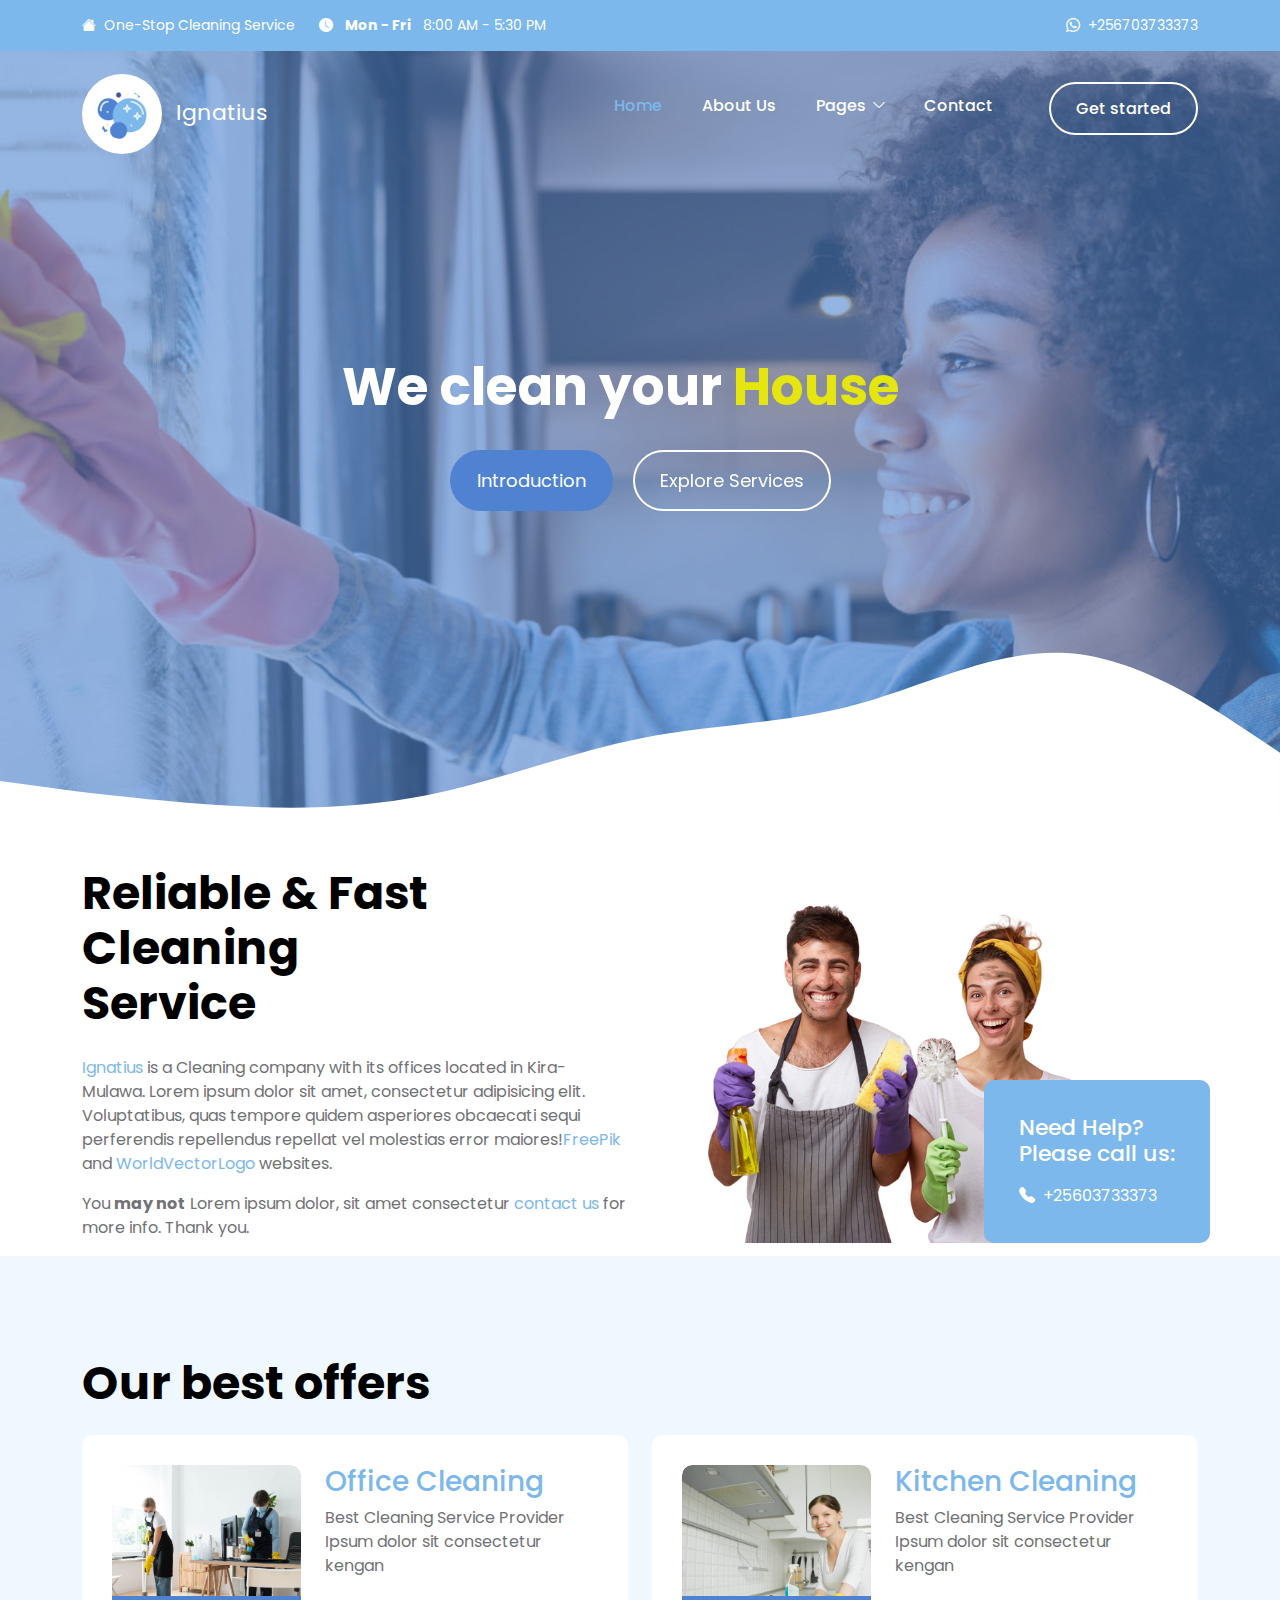
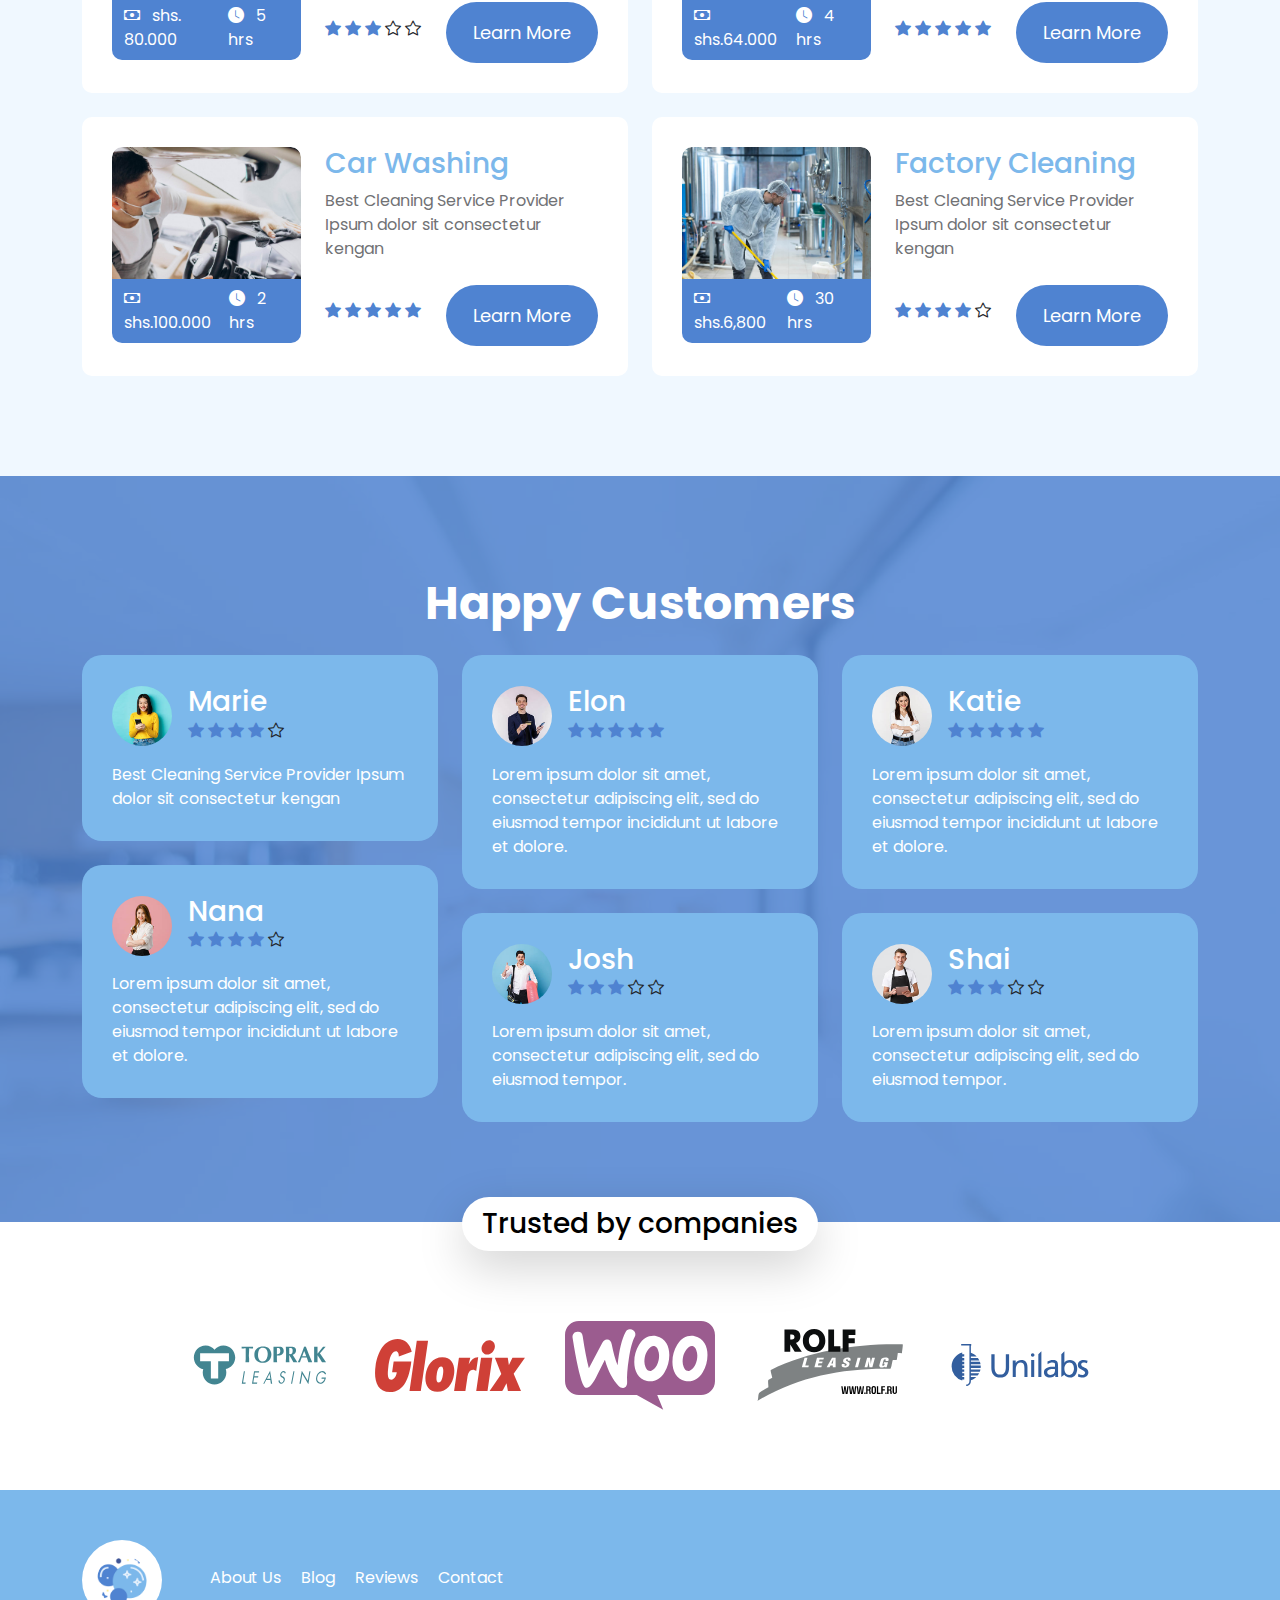
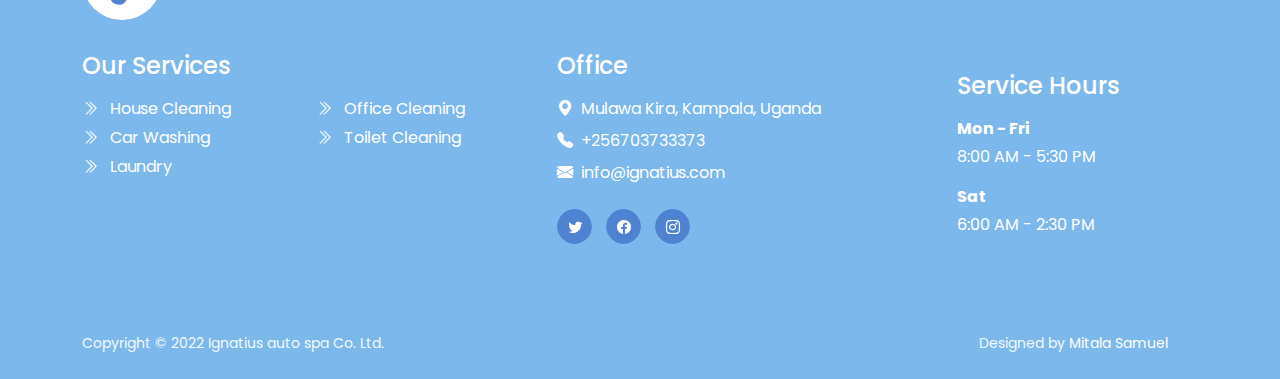
<file: index.html>
<!doctype html>
<html lang="en">

<head>
    <meta charset="utf-8">
    <meta name="viewport" content="width=device-width, initial-scale=1">

    <meta name="description" content="">
    <meta name="author" content="">

    <title>Ignatius Auto spa and more</title>

    <!-- CSS FILES -->
    <link rel="preconnect" href="https://fonts.googleapis.com">

    <link rel="preconnect" href="https://fonts.gstatic.com" crossorigin>

    <link href="https://fonts.googleapis.com/css2?family=Poppins:ital,wght@0,400;0,500;0,700;1,400&display=swap"
        rel="stylesheet">

    <link href="css/bootstrap.min.css" rel="stylesheet">

    <link href="css/bootstrap-icons.css" rel="stylesheet">

    <link href="css/tooplate-clean-work.css" rel="stylesheet">

</head>

<body>

    <header class="site-header">
        <div class="container">
            <div class="row">

                <div class="col-lg-12 col-12 d-flex flex-wrap">
                    <p class="d-flex me-4 mb-0">
                        <i class="bi-house-fill me-2"></i>
                        One-Stop Cleaning Service
                    </p>

                    <p class="d-flex d-lg-block d-md-block d-none me-4 mb-0">
                        <i class="bi-clock-fill me-2"></i>
                        <strong class="me-2">Mon - Fri</strong> 8:00 AM - 5:30 PM
                    </p>

                    <p class="site-header-icon-wrap text-white d-flex mb-0 ms-auto">
                        <i class="site-header-icon bi-whatsapp me-2"></i>

                        <a href="tel: +2567037333" class="text-white">
                            +256703733373
                        </a>
                    </p>
                </div>

            </div>
        </div>
    </header>

    <nav class="navbar navbar-expand-lg">
        <div class="container">
            <a class="navbar-brand" href="index.html">
                <img src="images/bubbles.png" class="logo img-fluid" alt="">

                <span class="ms-2">Ignatius</span>
            </a>

            <button class="navbar-toggler" type="button" data-bs-toggle="collapse" data-bs-target="#navbarNav"
                aria-controls="navbarNav" aria-expanded="false" aria-label="Toggle navigation">
                <span class="navbar-toggler-icon"></span>
            </button>

            <div class="collapse navbar-collapse" id="navbarNav">
                <ul class="navbar-nav ms-auto">
                    <li class="nav-item">
                        <a class="nav-link active" href="index.html">Home</a>
                    </li>

                    <li class="nav-item">
                        <a class="nav-link" href="about.html">About Us</a>
                    </li>

                    <li class="nav-item dropdown">
                        <a class="nav-link dropdown-toggle" href="#section_5" id="navbarLightDropdownMenuLink"
                            role="button" data-bs-toggle="dropdown" aria-expanded="false">Pages</a>

                        <ul class="dropdown-menu dropdown-menu-light" aria-labelledby="navbarLightDropdownMenuLink">
                            <li><a class="dropdown-item" href="services.html">Our Services</a></li>

                            <li><a class="dropdown-item" href="coming-soon.html">Coming Soon</a></li>

                            <li><a class="dropdown-item" href="page-404.html">Page 404</a></li>
                        </ul>
                    </li>

                    <li class="nav-item">
                        <a class="nav-link" href="contact.html">Contact</a>
                    </li>

                    <li class="nav-item ms-3">
                        <a class="nav-link custom-btn custom-border-btn custom-btn-bg-white btn" href="#">Get
                            started</a>
                    </li>
                </ul>
            </div>
        </div>
    </nav>

    <main>

        <section class="hero-section hero-section-full-height d-flex justify-content-center align-items-center">
            <div class="section-overlay"></div>

            <div class="container">
                <div class="row">

                    <div class="col-lg-7 col-12 text-center mx-auto">
                        <h1 class="cd-headline rotate-1 text-white mb-4 pb-2">
                            <span>We clean your</span>
                            <span class="cd-words-wrapper">
                                <b class="is-visible">House</b>
                                <b>Office</b>
                                <b>Kitchen</b>
                            </span>
                        </h1>

                        <a class="custom-btn btn button button--atlas smoothscroll me-3" href="#intro-section">
                            <span>Introduction</span>

                            <div class="marquee" aria-hidden="true">
                                <div class="marquee__inner">
                                    <span>Introduction</span>
                                    <span>Introduction</span>
                                    <span>Introduction</span>
                                    <span>Introduction</span>
                                </div>
                            </div>
                        </a>

                        <a class="custom-btn custom-border-btn custom-btn-bg-white btn button button--pan smoothscroll"
                            href="#services-section">
                            <span>Explore Services</span>
                        </a>
                    </div>

                </div>
            </div>

            <svg xmlns="http://www.w3.org/2000/svg" viewBox="0 0 1440 320">
                <path fill="#ffffff" fill-opacity="1"
                    d="M0,224L40,229.3C80,235,160,245,240,250.7C320,256,400,256,480,240C560,224,640,192,720,176C800,160,880,160,960,138.7C1040,117,1120,75,1200,80C1280,85,1360,139,1400,165.3L1440,192L1440,320L1400,320C1360,320,1280,320,1200,320C1120,320,1040,320,960,320C880,320,800,320,720,320C640,320,560,320,480,320C400,320,320,320,240,320C160,320,80,320,40,320L0,320Z">
                </path>
            </svg>
        </section>


        <section class="intro-section" id="intro-section">
            <div class="container">
                <div class="row justify-content-lg-center align-items-center">

                    <div class="col-lg-6 col-12">
                        <h2 class="mb-4">Reliable &amp; Fast Cleaning <br> Service</h2>

                        <p><a href="#">Ignatius</a> is a Cleaning company with its offices located in Kira-Mulawa. Lorem ipsum dolor sit amet, consectetur adipisicing elit. 
                            Voluptatibus, quas tempore quidem asperiores obcaecati sequi perferendis repellendus repellat vel molestias error maiores!<a
                                rel="nofollow" href="https://www.freepik.com/" target="_blank">FreePik</a> and <a
                                rel="nofollow" href="https://worldvectorlogo.com/" target="_blank">WorldVectorLogo</a>
                            websites.</p>
                        <p>You <strong>may not</strong> Lorem ipsum dolor, sit amet consectetur  <a href="https://www.ignatius.com"
                                target="_blank">contact us</a> for more info. Thank you.</p>
                    </div>

                    <div class="col-lg-6 col-12 custom-block-wrap">
                        <img src="images/male-wearing-apron-female-white-t-shirt-smiling-broadly-being-glad-clean.png"
                            class="img-fluid">

                        <div class="custom-block d-flex flex-column">
                            <h6 class="text-white mb-3">Need Help? <br> Please call us:</h6>

                            <p class="d-flex mb-0">
                                <i class="bi-telephone-fill custom-icon me-2"></i>

                                <a href="tel: +25603733373">
                                    +25603733373
                                </a>
                            </p>
                        </div>
                    </div>

                </div>
            </div>
        </section>


        <section class="services-section section-padding section-bg" id="services-section">
            <div class="container">
                <div class="row">

                    <div class="col-lg-12 col-12">
                        <h2 class="mb-4">Our best offers</h2>
                    </div>

                    <div class="col-lg-6 col-12">
                        <div class="services-thumb">
                            <div class="row">
                                <div class="col-lg-5 col-md-5 col-12">
                                    <div class="services-image-wrap">
                                        <a href="services-detail.html">
                                            <img src="images/services/people-taking-care-office-cleaning.jpg"
                                                class="services-image img-fluid" alt="">
                                            <img src="images/services/person-taking-care-office.jpg"
                                                class="services-image services-image-hover img-fluid" alt="">

                                            <div class="services-icon-wrap">
                                                <div class="d-flex justify-content-between align-items-center">
                                                    <p class="text-white mb-0">
                                                        <i class="bi-cash me-2"></i>
                                                       shs. 80.000
                                                    </p>

                                                    <p class="text-white mb-0">
                                                        <i class="bi-clock-fill me-2"></i>
                                                        5 hrs
                                                    </p>
                                                </div>
                                            </div>
                                        </a>
                                    </div>
                                </div>

                                <div class="col-lg-7 col-md-7 col-12 d-flex align-items-center">
                                    <div class="services-info mt-4 mt-lg-0 mt-md-0">
                                        <h4 class="services-title mb-1 mb-lg-2">
                                            <a class="services-title-link" href="services-detail.html">Office
                                                Cleaning</a>
                                        </h4>

                                        <p>Best Cleaning Service Provider Ipsum dolor sit consectetur kengan</p>

                                        <div class="d-flex flex-wrap align-items-center">
                                            <div class="reviews-icons">
                                                <i class="bi-star-fill"></i>
                                                <i class="bi-star-fill"></i>
                                                <i class="bi-star-fill"></i>
                                                <i class="bi-star"></i>
                                                <i class="bi-star"></i>
                                            </div>

                                            <a href="services-detail.html"
                                                class="custom-btn btn button button--atlas mt-2 ms-auto">
                                                <span>Learn More</span>

                                                <div class="marquee" aria-hidden="true">
                                                    <div class="marquee__inner">
                                                        <span>Learn More</span>
                                                        <span>Learn More</span>
                                                        <span>Learn More</span>
                                                        <span>Learn More</span>
                                                    </div>
                                                </div>
                                            </a>
                                        </div>
                                    </div>
                                </div>
                            </div>
                        </div>
                    </div>

                    <div class="col-lg-6 col-12">
                        <div class="services-thumb">
                            <div class="row">
                                <div class="col-lg-5 col-md-5 col-12">
                                    <div class="services-image-wrap">
                                        <a href="services-detail.html">
                                            <img src="images/services/young-smiling-woman-wearing-rubber-gloves-cleaning-stove.jpg"
                                                class="services-image img-fluid" alt="">
                                            <img src="images/services/woman-holding-rag-detergent-cleaning-cooker.jpg"
                                                class="services-image services-image-hover img-fluid" alt="">

                                            <div class="services-icon-wrap">
                                                <div class="d-flex justify-content-between align-items-center">
                                                    <p class="text-white mb-0">
                                                        <i class="bi-cash me-2"></i>
                                                        shs.64.000
                                                    </p>

                                                    <p class="text-white mb-0">
                                                        <i class="bi-clock-fill me-2"></i>
                                                        4 hrs
                                                    </p>
                                                </div>
                                            </div>
                                        </a>
                                    </div>
                                </div>

                                <div class="col-lg-7 col-md-7 col-12 d-flex align-items-center">
                                    <div class="services-info mt-4 mt-lg-0 mt-md-0">
                                        <h4 class="services-title mb-1 mb-lg-2">
                                            <a class="services-title-link" href="services-detail.html">Kitchen
                                                Cleaning</a>
                                        </h4>

                                        <p>Best Cleaning Service Provider Ipsum dolor sit consectetur kengan</p>

                                        <div class="d-flex flex-wrap align-items-center">
                                            <div class="reviews-icons">
                                                <i class="bi-star-fill"></i>
                                                <i class="bi-star-fill"></i>
                                                <i class="bi-star-fill"></i>
                                                <i class="bi-star-fill"></i>
                                                <i class="bi-star-fill"></i>
                                            </div>

                                            <a href="services-detail.html"
                                                class="custom-btn btn button button--atlas mt-2 ms-auto">
                                                <span>Learn More</span>

                                                <div class="marquee" aria-hidden="true">
                                                    <div class="marquee__inner">
                                                        <span>Learn More</span>
                                                        <span>Learn More</span>
                                                        <span>Learn More</span>
                                                        <span>Learn More</span>
                                                    </div>
                                                </div>
                                            </a>
                                        </div>
                                    </div>
                                </div>
                            </div>
                        </div>
                    </div>

                    <div class="col-lg-6 col-12">
                        <div class="services-thumb mb-lg-0">
                            <div class="row">
                                <div class="col-lg-5 col-md-5 col-12">
                                    <div class="services-image-wrap">
                                        <a href="services-detail.html">
                                            <img src="images/services/man-polishing-car-inside-car-service.jpg"
                                                class="services-image img-fluid" alt="">
                                            <img src="images/services/man-polishing-car-inside.jpg"
                                                class="services-image services-image-hover img-fluid" alt="">

                                            <div class="services-icon-wrap">
                                                <div class="d-flex justify-content-between align-items-center">
                                                    <p class="text-white mb-0">
                                                        <i class="bi-cash me-2"></i>
                                                        shs.100.000
                                                    </p>

                                                    <p class="text-white mb-0">
                                                        <i class="bi-clock-fill me-2"></i>
                                                        2 hrs
                                                    </p>
                                                </div>
                                            </div>
                                        </a>
                                    </div>
                                </div>

                                <div class="col-lg-7 col-md-7 col-12 d-flex align-items-center">
                                    <div class="services-info mt-4 mt-lg-0 mt-md-0">
                                        <h4 class="services-title mb-1 mb-lg-2">
                                            <a class="services-title-link" href="services-detail.html">Car Washing</a>
                                        </h4>

                                        <p>Best Cleaning Service Provider Ipsum dolor sit consectetur kengan</p>

                                        <div class="d-flex flex-wrap align-items-center">
                                            <div class="reviews-icons">
                                                <i class="bi-star-fill"></i>
                                                <i class="bi-star-fill"></i>
                                                <i class="bi-star-fill"></i>
                                                <i class="bi-star-fill"></i>
                                                <i class="bi-star-fill"></i>
                                            </div>

                                            <a href="services-detail.html"
                                                class="custom-btn btn button button--atlas mt-2 ms-auto">
                                                <span>Learn More</span>

                                                <div class="marquee" aria-hidden="true">
                                                    <div class="marquee__inner">
                                                        <span>Learn More</span>
                                                        <span>Learn More</span>
                                                        <span>Learn More</span>
                                                        <span>Learn More</span>
                                                    </div>
                                                </div>
                                            </a>
                                        </div>
                                    </div>
                                </div>
                            </div>
                        </div>
                    </div>

                    <div class="col-lg-6 col-12">
                        <div class="services-thumb mb-lg-0">
                            <div class="row">
                                <div class="col-lg-5 col-md-5 col-12">
                                    <div class="services-image-wrap">
                                        <a href="services-detail.html">
                                            <img src="images/services/professional-industrial-cleaner-protective-uniform-cleaning-floor-food-processing-plant.jpg"
                                                class="services-image img-fluid" alt="">
                                            <img src="images/services/close-up-mop-cleaning-industrial-plant-floor.jpg"
                                                class="services-image services-image-hover img-fluid" alt="">

                                            <div class="services-icon-wrap">
                                                <div class="d-flex justify-content-between align-items-center">
                                                    <p class="text-white mb-0">
                                                        <i class="bi-cash me-2"></i>
                                                        shs.6,800
                                                    </p>

                                                    <p class="text-white mb-0">
                                                        <i class="bi-clock-fill me-2"></i>
                                                        30 hrs
                                                    </p>
                                                </div>
                                            </div>
                                        </a>
                                    </div>
                                </div>

                                <div class="col-lg-7 col-md-7 col-12 d-flex align-items-center">
                                    <div class="services-info mt-4 mt-lg-0 mt-md-0">
                                        <h4 class="services-title mb-1 mb-lg-2">
                                            <a class="services-title-link" href="services-detail.html">Factory
                                                Cleaning</a>
                                        </h4>

                                        <p>Best Cleaning Service Provider Ipsum dolor sit consectetur kengan</p>

                                        <div class="d-flex flex-wrap align-items-center">
                                            <div class="reviews-icons">
                                                <i class="bi-star-fill"></i>
                                                <i class="bi-star-fill"></i>
                                                <i class="bi-star-fill"></i>
                                                <i class="bi-star-fill"></i>
                                                <i class="bi-star"></i>
                                            </div>

                                            <a href="services-detail.html"
                                                class="custom-btn btn button button--atlas mt-2 ms-auto">
                                                <span>Learn More</span>

                                                <div class="marquee" aria-hidden="true">
                                                    <div class="marquee__inner">
                                                        <span>Learn More</span>
                                                        <span>Learn More</span>
                                                        <span>Learn More</span>
                                                        <span>Learn More</span>
                                                    </div>
                                                </div>
                                            </a>
                                        </div>
                                    </div>
                                </div>
                            </div>
                        </div>
                    </div>

                </div>
            </div>
        </section>


        <section class="testimonial-section section-padding section-bg">
            <div class="section-overlay"></div>

            <div class="container">
                <div class="row">

                    <div class="col-lg-12 col-12 text-center">
                        <h2 class="text-white mb-4">Happy Customers</h2>
                    </div>

                    <div class="col-lg-4 col-12">
                        <div class="featured-block">
                            <div class="d-flex align-items-center mb-3">
                                <img src="images/avatar/happy-customer-01.jpg" class="avatar-image img-fluid">

                                <div class="ms-3">
                                    <h4 class="mb-0">Marie</h4>

                                    <div class="reviews-icons mb-1">
                                        <i class="bi-star-fill"></i>
                                        <i class="bi-star-fill"></i>
                                        <i class="bi-star-fill"></i>
                                        <i class="bi-star-fill"></i>
                                        <i class="bi-star"></i>
                                    </div>
                                </div>
                            </div>

                            <p class="mb-0">Best Cleaning Service Provider Ipsum dolor sit consectetur kengan</p>
                        </div>

                        <div class="featured-block mb-lg-0">
                            <div class="d-flex align-items-center mb-3">
                                <img src="images/avatar/happy-customer-02.jpg" class="avatar-image img-fluid">

                                <div class="ms-3">
                                    <h4 class="mb-0">Nana</h4>

                                    <div class="reviews-icons mb-1">
                                        <i class="bi-star-fill"></i>
                                        <i class="bi-star-fill"></i>
                                        <i class="bi-star-fill"></i>
                                        <i class="bi-star-fill"></i>
                                        <i class="bi-star"></i>
                                    </div>
                                </div>
                            </div>

                            <p class="mb-0">Lorem ipsum dolor sit amet, consectetur adipiscing elit, sed do eiusmod
                                tempor incididunt ut labore et dolore.</p>
                        </div>
                    </div>

                    <div class="col-lg-4 col-12">
                        <div class="featured-block">
                            <div class="d-flex align-items-center mb-3">
                                <img src="images/avatar/happy-customer-03.jpg" class="avatar-image img-fluid">

                                <div class="ms-3">
                                    <h4 class="mb-0">Elon</h4>

                                    <div class="reviews-icons mb-1">
                                        <i class="bi-star-fill"></i>
                                        <i class="bi-star-fill"></i>
                                        <i class="bi-star-fill"></i>
                                        <i class="bi-star-fill"></i>
                                        <i class="bi-star-fill"></i>
                                    </div>
                                </div>
                            </div>

                            <p class="mb-0">Lorem ipsum dolor sit amet, consectetur adipiscing elit, sed do eiusmod
                                tempor incididunt ut labore et dolore.</p>
                        </div>

                        <div class="featured-block mb-lg-0">
                            <div class="d-flex align-items-center mb-3">
                                <img src="images/avatar/happy-customer-04.jpg" class="avatar-image img-fluid">

                                <div class="ms-3">
                                    <h4 class="mb-0">Josh</h4>

                                    <div class="reviews-icons mb-1">
                                        <i class="bi-star-fill"></i>
                                        <i class="bi-star-fill"></i>
                                        <i class="bi-star-fill"></i>
                                        <i class="bi-star"></i>
                                        <i class="bi-star"></i>
                                    </div>
                                </div>
                            </div>

                            <p class="mb-0">Lorem ipsum dolor sit amet, consectetur adipiscing elit, sed do eiusmod
                                tempor.</p>
                        </div>
                    </div>

                    <div class="col-lg-4 col-12">
                        <div class="featured-block">
                            <div class="d-flex align-items-center mb-3">
                                <img src="images/avatar/happy-customer-05.jpg" class="avatar-image img-fluid">

                                <div class="ms-3">
                                    <h4 class="mb-0">Katie</h4>

                                    <div class="reviews-icons mb-1">
                                        <i class="bi-star-fill"></i>
                                        <i class="bi-star-fill"></i>
                                        <i class="bi-star-fill"></i>
                                        <i class="bi-star-fill"></i>
                                        <i class="bi-star-fill"></i>
                                    </div>
                                </div>
                            </div>

                            <p class="mb-0">Lorem ipsum dolor sit amet, consectetur adipiscing elit, sed do eiusmod
                                tempor incididunt ut labore et dolore.</p>
                        </div>

                        <div class="featured-block mb-lg-0">
                            <div class="d-flex align-items-center mb-3">
                                <img src="images/avatar/happy-customer-06.jpg" class="avatar-image img-fluid">

                                <div class="ms-3">
                                    <h4 class="mb-0">Shai</h4>

                                    <div class="reviews-icons mb-1">
                                        <i class="bi-star-fill"></i>
                                        <i class="bi-star-fill"></i>
                                        <i class="bi-star-fill"></i>
                                        <i class="bi-star"></i>
                                        <i class="bi-star"></i>
                                    </div>
                                </div>
                            </div>

                            <p class="mb-0">Lorem ipsum dolor sit amet, consectetur adipiscing elit, sed do eiusmod
                                tempor.</p>
                        </div>
                    </div>

                </div>
            </div>
        </section>


        <section class="partners-section">
            <div class="container">
                <div class="row justify-content-center align-items-center">

                    <div class="col-lg-12 col-12">
                        <h4 class="partners-section-title bg-white shadow-lg">Trusted by companies</h4>
                    </div>

                    <div class="col-lg-2 col-md-4 col-6">
                        <img src="images/partners/toprak-leasing.svg" class="partners-image img-fluid">
                    </div>

                    <div class="col-lg-2 col-md-4 col-6">
                        <img src="images/partners/glorix.svg" class="partners-image img-fluid">
                    </div>

                    <div class="col-lg-2 col-md-4 col-6">
                        <img src="images/partners/woocommerce.svg" class="partners-image img-fluid">
                    </div>

                    <div class="col-lg-2 col-md-4 col-6">
                        <img src="images/partners/rolf-leasing.svg" class="partners-image img-fluid">
                    </div>

                    <div class="col-lg-2 col-md-4 col-6">
                        <img src="images/partners/unilabs.svg" class="partners-image img-fluid">
                    </div>

                </div>
            </div>
        </section>
    </main>


    <footer class="site-footer">
        <div class="container">
            <div class="row">

                <div class="col-lg-12 col-12 d-flex align-items-center mb-4 pb-2">
                    <div>
                        <img src="images/bubbles.png" class="logo img-fluid" alt="">
                    </div>

                    <ul class="footer-menu d-flex flex-wrap ms-5">
                        <li class="footer-menu-item"><a href="#" class="footer-menu-link">About Us</a></li>

                        <li class="footer-menu-item"><a href="#" class="footer-menu-link">Blog</a></li>

                        <li class="footer-menu-item"><a href="#" class="footer-menu-link">Reviews</a></li>

                        <li class="footer-menu-item"><a href="#" class="footer-menu-link">Contact</a></li>
                    </ul>
                </div>

                <div class="col-lg-5 col-12 mb-4 mb-lg-0">
                    <h5 class="site-footer-title mb-3">Our Services</h5>

                    <ul class="footer-menu">
                        <li class="footer-menu-item">
                            <a href="#" class="footer-menu-link">
                                <i class="bi-chevron-double-right footer-menu-link-icon me-2"></i>
                                House Cleaning
                            </a>
                        </li>

                        <li class="footer-menu-item">
                            <a href="#" class="footer-menu-link">
                                <i class="bi-chevron-double-right footer-menu-link-icon me-2"></i>
                                Car Washing
                            </a>
                        </li>

                        <li class="footer-menu-item">
                            <a href="#" class="footer-menu-link">
                                <i class="bi-chevron-double-right footer-menu-link-icon me-2"></i>
                                Laundry
                            </a>
                        </li>

                        <li class="footer-menu-item">
                            <a href="#" class="footer-menu-link">
                                <i class="bi-chevron-double-right footer-menu-link-icon me-2"></i>
                                Office Cleaning
                            </a>
                        </li>

                        <li class="footer-menu-item">
                            <a href="#" class="footer-menu-link">
                                <i class="bi-chevron-double-right footer-menu-link-icon me-2"></i>
                                Toilet Cleaning
                            </a>
                        </li>
                    </ul>
                </div>

                <div class="col-lg-4 col-md-6 col-12 mb-4 mb-lg-0 mb-md-0">
                    <h5 class="site-footer-title mb-3">Office</h5>

                    <p class="text-white d-flex mt-3 mb-2">
                        <i class="bi-geo-alt-fill me-2"></i>
                        Mulawa Kira, Kampala, Uganda
                    </p>

                    <p class="text-white d-flex mb-2">
                        <i class="bi-telephone-fill me-2"></i>

                        <a href="tel: +256703733373" class="site-footer-link">
                            +256703733373
                        </a>
                    </p>

                    <p class="text-white d-flex">
                        <i class="bi-envelope-fill me-2"></i>

                        <a href="mailto:info@company.com" class="site-footer-link">
                            info@ignatius.com
                        </a>
                    </p>

                    <ul class="social-icon mt-4">
                        <li class="social-icon-item">
                            <a href="#" class="social-icon-link button button--skoll">
                                <span></span>
                                <span class="bi-twitter"></span>
                            </a>
                        </li>

                        <li class="social-icon-item">
                            <a href="#" class="social-icon-link button button--skoll">
                                <span></span>
                                <span class="bi-facebook"></span>
                            </a>
                        </li>

                        <li class="social-icon-item">
                            <a href="#" class="social-icon-link button button--skoll">
                                <span></span>
                                <span class="bi-instagram"></span>
                            </a>
                        </li>
                    </ul>
                </div>

                <div class="col-lg-3 col-md-6 col-6 mt-3 mt-lg-0 mt-md-0">
                    <div class="featured-block">
                        <h5 class="text-white mb-3">Service Hours</h5>

                        <strong class="d-block text-white mb-1">Mon - Fri</strong>

                        <p class="text-white mb-3">8:00 AM - 5:30 PM</p>

                        <strong class="d-block text-white mb-1">Sat</strong>

                        <p class="text-white mb-0">6:00 AM - 2:30 PM</p>
                    </div>
                </div>
            </div>
        </div>

        <div class="site-footer-bottom">
            <div class="container">
                <div class="row">

                    <div class="col-lg-6 col-12">
                        <p class="copyright-text mb-0">Copyright © 2022 Ignatius auto spa Co. Ltd.</p>
                    </div>

                    <div class="col-lg-6 col-12 text-end">
                        <p class="copyright-text mb-0">
                             Designed by <a href="https://www.mitalasamuel.com" target="_parent">Mitala Samuel</a></p>
                    </div>

                </div>
            </div>
        </div>
    </footer>

    <!-- JAVASCRIPT FILES -->
    <script src="js/jquery.min.js"></script>
    <script src="js/bootstrap.min.js"></script>
    <script src="js/jquery.backstretch.min.js"></script>
    <script src="js/counter.js"></script>
    <script src="js/countdown.js"></script>
    <script src="js/init.js"></script>
    <script src="js/modernizr.js"></script>
    <script src="js/animated-headline.js"></script>
    <script src="js/custom.js"></script>

</body>

</html>
</file>
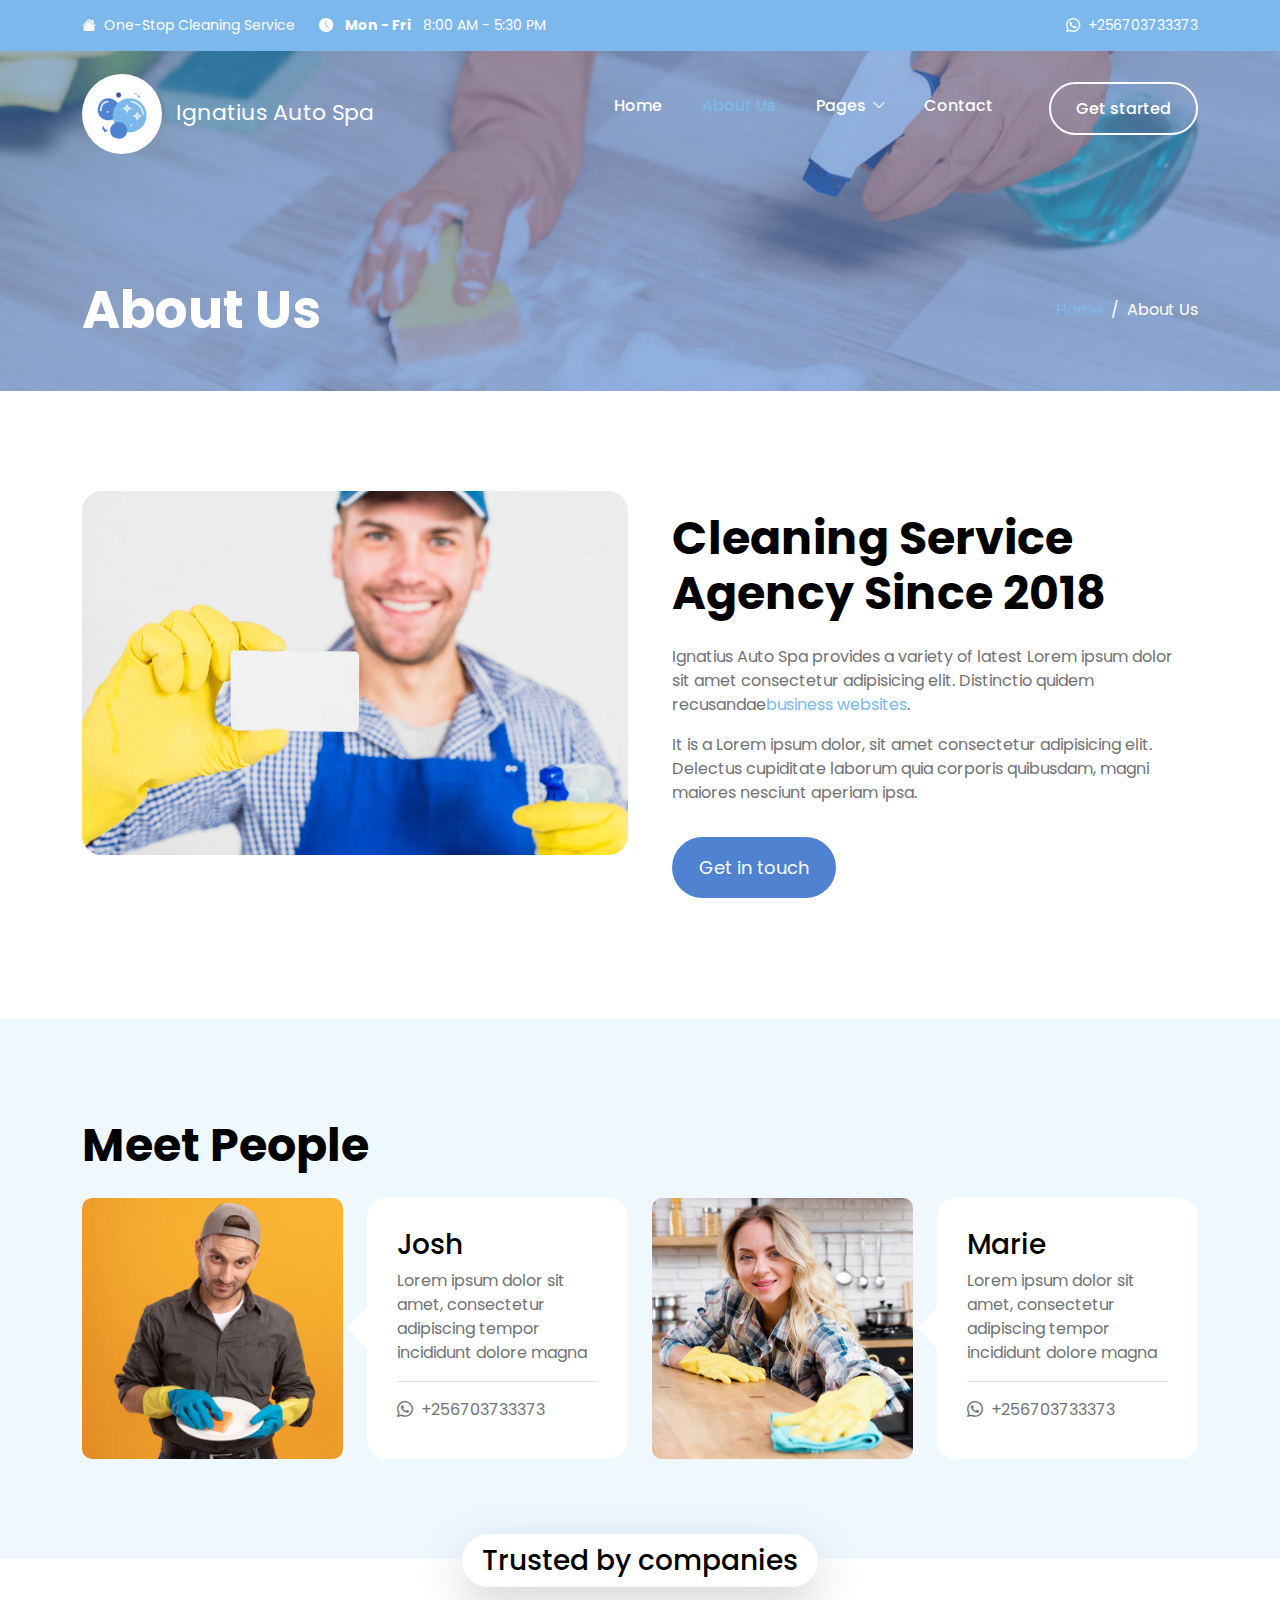
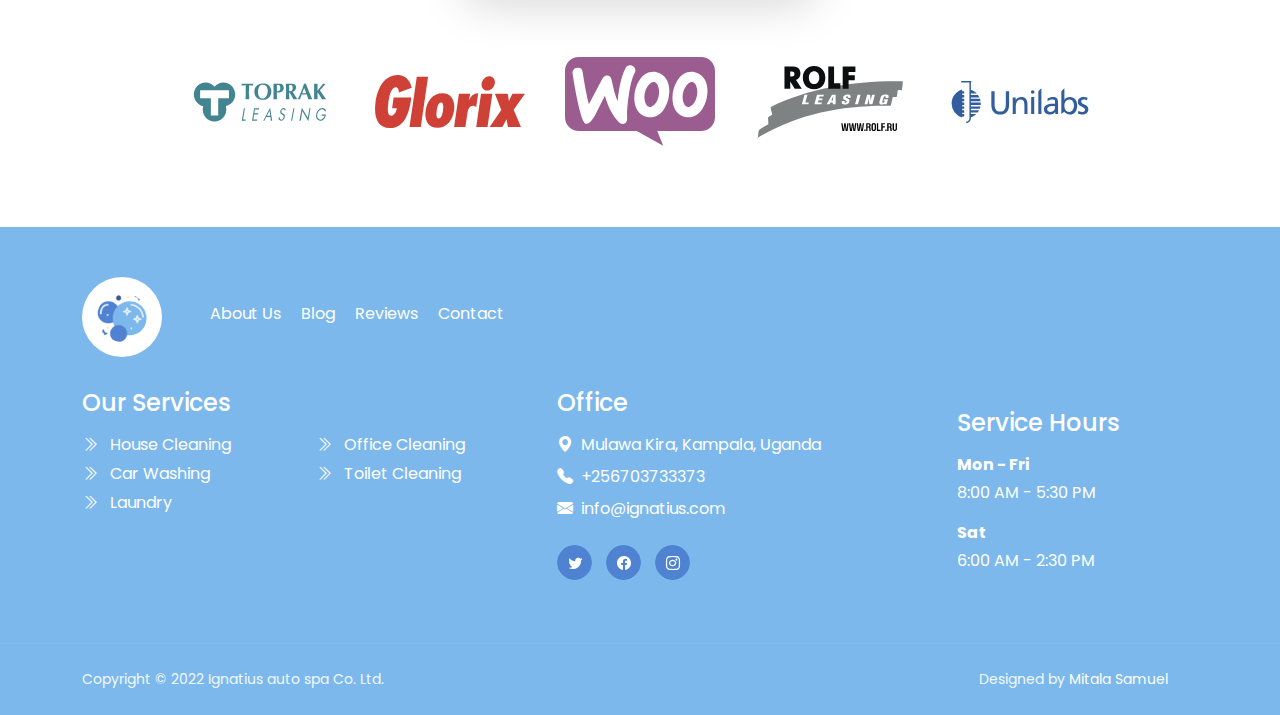
<file: about.html>
<!doctype html>
<html lang="en">
    <head>
        <meta charset="utf-8">
        <meta name="viewport" content="width=device-width, initial-scale=1">

        <meta name="description" content="">
        <meta name="author" content="">

        <title>About Us | Ignatius Auto Spa</title>

        <!-- CSS FILES -->        
        <link rel="preconnect" href="https://fonts.googleapis.com">
        
        <link rel="preconnect" href="https://fonts.gstatic.com" crossorigin>
        
        <link href="https://fonts.googleapis.com/css2?family=Poppins:ital,wght@0,400;0,500;0,700;1,400&display=swap" rel="stylesheet">

        <link href="css/bootstrap.min.css" rel="stylesheet">

        <link href="css/bootstrap-icons.css" rel="stylesheet">

        <link href="css/tooplate-clean-work.css" rel="stylesheet">
<!-- <--ignatius--> 
    </head>
    
    <body>

        <header class="site-header">
            <div class="container">
                <div class="row">
                    
                    <div class="col-lg-12 col-12 d-flex flex-wrap">
                        <p class="d-flex me-4 mb-0">
                            <i class="bi-house-fill me-2"></i>
                            One-Stop Cleaning Service
                        </p>

                        <p class="d-flex d-lg-block d-md-block d-none me-4 mb-0">
                            <i class="bi-clock-fill me-2"></i>
                            <strong class="me-2">Mon - Fri</strong> 8:00 AM - 5:30 PM
                        </p>

                        <p class="site-header-icon-wrap text-white d-flex mb-0 ms-auto">
                            <i class="site-header-icon bi-whatsapp me-2"></i>

                            <a href="tel: +256703733373" class="text-white">
                                +256703733373
                            </a>
                        </p>
                    </div>

                </div>
            </div>
        </header>

        <nav class="navbar navbar-expand-lg">
            <div class="container">
                <a class="navbar-brand" href="index.html">
                    <img src="images/bubbles.png" class="logo img-fluid" alt="">

                    <span class="ms-2">Ignatius Auto Spa</span>
                </a>

                <button class="navbar-toggler" type="button" data-bs-toggle="collapse" data-bs-target="#navbarNav" aria-controls="navbarNav" aria-expanded="false" aria-label="Toggle navigation">
                    <span class="navbar-toggler-icon"></span>
                </button>

                <div class="collapse navbar-collapse" id="navbarNav">
                    <ul class="navbar-nav ms-auto">
                        <li class="nav-item">
                            <a class="nav-link" href="index.html">Home</a>
                        </li>

                        <li class="nav-item">
                            <a class="nav-link active" href="about.html">About Us</a>
                        </li>

                        <li class="nav-item dropdown">
                            <a class="nav-link dropdown-toggle" href="#section_5" id="navbarLightDropdownMenuLink" role="button" data-bs-toggle="dropdown" aria-expanded="false">Pages</a>

                            <ul class="dropdown-menu dropdown-menu-light" aria-labelledby="navbarLightDropdownMenuLink">
                                <li><a class="dropdown-item" href="services.html">Our Services</a></li>

                                <li><a class="dropdown-item" href="coming-soon.html">Coming Soon</a></li>

                                <li><a class="dropdown-item" href="page-404.html">Page 404</a></li>
                            </ul>
                        </li>

                        <li class="nav-item">
                            <a class="nav-link" href="contact.html">Contact</a>
                        </li>

                        <li class="nav-item ms-3">
                            <a class="nav-link custom-btn custom-border-btn custom-btn-bg-white btn" href="#">Get started</a>
                        </li>
                    </ul>
                </div>
            </div>
        </nav>

        <main>

            <section class="banner-section d-flex justify-content-center align-items-end">
                <div class="section-overlay"></div>

                <div class="container">
                    <div class="row">

                        <div class="col-lg-7 col-12">
                            <h1 class="text-white mb-lg-0">About Us</h1>
                        </div>

                        <div class="col-lg-4 col-12 d-flex justify-content-lg-end align-items-center ms-auto">
                            <nav aria-label="breadcrumb">
                                <ol class="breadcrumb justify-content-center">
                                    <li class="breadcrumb-item"><a href="index.html">Home</a></li>

                                    <li class="breadcrumb-item active" aria-current="page">About Us</li>
                                </ol>
                            </nav>
                        </div>

                    </div>
                </div>
            </section>
         

            <section class="section-padding">
                <div class="container">
                    <div class="row">

                        <div class="col-lg-6 col-12">
                            <img src="images/cleaning-concept-with-man-showing-business-card.jpg" class="featured-image img-fluid">
                        </div>

                        <div class="col-lg-6 col-12">
                            <div class="featured-block">
                                <h2 class="mb-4">Cleaning Service Agency Since 2018</h2>

                                <p>Ignatius Auto Spa provides a variety of latest Lorem ipsum dolor sit amet consectetur adipisicing elit. Distinctio quidem recusandae<a href="#">business websites</a>.</p>

                                <p>It is a Lorem ipsum dolor, sit amet consectetur adipisicing elit. Delectus cupiditate laborum quia corporis quibusdam, magni maiores nesciunt aperiam ipsa.</p>

                                <a class="custom-btn btn button button--atlas mt-3" href="contact.html">
                                    <span>Get in touch</span>
    
                                    <div class="marquee" aria-hidden="true">
                                        <div class="marquee__inner">
                                            <span>Get in touch</span>
                                            <span>Get in touch</span>
                                            <span>Get in touch</span>
                                            <span>Get in touch</span>
                                        </div>
                                    </div>
                                </a>
                            </div>
                        </div>

                    </div>
                </div>
            </section>


            <section class="team-section section-padding section-bg">
                <div class="container">
                    <div class="row">

                        <div class="col-lg-12 col-12">
                            <h2 class="mb-4">Meet People</h2>
                        </div>

                        <div class="col-lg-3 col-md-6 col-12 mb-lg-0 mb-md-5">
                            <img src="images/teams/young-cleaning-man-wearing-casual-clothes.jpg" class="team-image img-fluid">
                        </div>

                        <div class="col-lg-3 col-md-6 col-12 d-flex justify-content-lg-center mt-4 mt-lg-0 mt-md-0 mb-5 mb-lg-0">
                            <div class="team-info mx-auto mx-lg-0">
                                <h4 class="mb-2">Josh</h4>

                                <p>Lorem ipsum dolor sit amet, consectetur adipiscing tempor incididunt dolore magna</p>

                                <div class="border-top mt-3 pt-3">
                                    <p class="d-flex mb-0">
                                        <i class="bi-whatsapp me-2"></i>

                                        <a href="tel: +256703733373">
                                            +256703733373
                                        </a>
                                    </p>
                                </div>
                            </div>
                        </div>

                        <div class="col-lg-3 col-md-6 col-12">
                            <img src="images/teams/happy-young-woman-wiping-kitchen-counter-wearing-yellow-gloves.jpg" class="team-image img-fluid">
                        </div>

                        <div class="col-lg-3 col-md-6 col-12 d-flex justify-content-lg-center mt-4 mt-lg-0 mt-md-0">
                            <div class="team-info mx-auto mx-lg-0">
                                <h4 class="mb-2">Marie</h4>

                                <p>Lorem ipsum dolor sit amet, consectetur adipiscing tempor incididunt dolore magna</p>

                                <div class="border-top mt-3 pt-3">
                                    <p class="d-flex mb-0">
                                        <i class="bi-whatsapp me-2"></i>

                                        <a href="tel: +256703733373">
                                            +256703733373
                                        </a>
                                    </p>
                                </div>
                            </div>
                        </div>

                    </div>
                </div>
            </section>


            <section class="partners-section">
                <div class="container">
                    <div class="row justify-content-center align-items-center">

                        <div class="col-lg-12 col-12">
                            <h4 class="partners-section-title bg-white shadow-lg">Trusted by companies</h4>
                        </div>

                        <div class="col-lg-2 col-md-4 col-6">
                            <img src="images/partners/toprak-leasing.svg" class="partners-image img-fluid">
                        </div>

                        <div class="col-lg-2 col-md-4 col-6">
                            <img src="images/partners/glorix.svg" class="partners-image img-fluid">
                        </div>

                        <div class="col-lg-2 col-md-4 col-6">
                            <img src="images/partners/woocommerce.svg" class="partners-image img-fluid">
                        </div>

                        <div class="col-lg-2 col-md-4 col-6">
                            <img src="images/partners/rolf-leasing.svg" class="partners-image img-fluid">
                        </div>

                        <div class="col-lg-2 col-md-4 col-6">
                            <img src="images/partners/unilabs.svg" class="partners-image img-fluid">
                        </div>

                    </div>
                </div>
            </section>
        </main>
<footer class="site-footer">
    <div class="container">
        <div class="row">

            <div class="col-lg-12 col-12 d-flex align-items-center mb-4 pb-2">
                <div>
                    <img src="images/bubbles.png" class="logo img-fluid" alt="">
                </div>

                <ul class="footer-menu d-flex flex-wrap ms-5">
                    <li class="footer-menu-item"><a href="#" class="footer-menu-link">About Us</a></li>

                    <li class="footer-menu-item"><a href="#" class="footer-menu-link">Blog</a></li>

                    <li class="footer-menu-item"><a href="#" class="footer-menu-link">Reviews</a></li>

                    <li class="footer-menu-item"><a href="#" class="footer-menu-link">Contact</a></li>
                </ul>
            </div>

            <div class="col-lg-5 col-12 mb-4 mb-lg-0">
                <h5 class="site-footer-title mb-3">Our Services</h5>

                <ul class="footer-menu">
                    <li class="footer-menu-item">
                        <a href="#" class="footer-menu-link">
                            <i class="bi-chevron-double-right footer-menu-link-icon me-2"></i>
                            House Cleaning
                        </a>
                    </li>

                    <li class="footer-menu-item">
                        <a href="#" class="footer-menu-link">
                            <i class="bi-chevron-double-right footer-menu-link-icon me-2"></i>
                            Car Washing
                        </a>
                    </li>

                    <li class="footer-menu-item">
                        <a href="#" class="footer-menu-link">
                            <i class="bi-chevron-double-right footer-menu-link-icon me-2"></i>
                            Laundry
                        </a>
                    </li>

                    <li class="footer-menu-item">
                        <a href="#" class="footer-menu-link">
                            <i class="bi-chevron-double-right footer-menu-link-icon me-2"></i>
                            Office Cleaning
                        </a>
                    </li>

                    <li class="footer-menu-item">
                        <a href="#" class="footer-menu-link">
                            <i class="bi-chevron-double-right footer-menu-link-icon me-2"></i>
                            Toilet Cleaning
                        </a>
                    </li>
                </ul>
            </div>

            <div class="col-lg-4 col-md-6 col-12 mb-4 mb-lg-0 mb-md-0">
                <h5 class="site-footer-title mb-3">Office</h5>

                <p class="text-white d-flex mt-3 mb-2">
                    <i class="bi-geo-alt-fill me-2"></i>
                    Mulawa Kira, Kampala, Uganda
                </p>

                <p class="text-white d-flex mb-2">
                    <i class="bi-telephone-fill me-2"></i>

                    <a href="tel: +256703733373" class="site-footer-link">
                        +256703733373
                    </a>
                </p>

                <p class="text-white d-flex">
                    <i class="bi-envelope-fill me-2"></i>

                    <a href="mailto:info@company.com" class="site-footer-link">
                        info@ignatius.com
                    </a>
                </p>

                <ul class="social-icon mt-4">
                    <li class="social-icon-item">
                        <a href="#" class="social-icon-link button button--skoll">
                            <span></span>
                            <span class="bi-twitter"></span>
                        </a>
                    </li>

                    <li class="social-icon-item">
                        <a href="#" class="social-icon-link button button--skoll">
                            <span></span>
                            <span class="bi-facebook"></span>
                        </a>
                    </li>

                    <li class="social-icon-item">
                        <a href="#" class="social-icon-link button button--skoll">
                            <span></span>
                            <span class="bi-instagram"></span>
                        </a>
                    </li>
                </ul>
            </div>

            <div class="col-lg-3 col-md-6 col-6 mt-3 mt-lg-0 mt-md-0">
                <div class="featured-block">
                    <h5 class="text-white mb-3">Service Hours</h5>

                    <strong class="d-block text-white mb-1">Mon - Fri</strong>

                    <p class="text-white mb-3">8:00 AM - 5:30 PM</p>

                    <strong class="d-block text-white mb-1">Sat</strong>

                    <p class="text-white mb-0">6:00 AM - 2:30 PM</p>
                </div>
            </div>
        </div>
    </div>

    <div class="site-footer-bottom">
        <div class="container">
            <div class="row">

                <div class="col-lg-6 col-12">
                    <p class="copyright-text mb-0">Copyright © 2022 Ignatius auto spa Co. Ltd.</p>
                </div>

                <div class="col-lg-6 col-12 text-end">
                    <p class="copyright-text mb-0">
                        Designed by <a href="https://www.mitalasamuel.com" target="_parent">Mitala Samuel</a></p>
                </div>

            </div>
        </div>
    </div>
</footer>
        <!-- JAVASCRIPT FILES -->
        <script src="js/jquery.min.js"></script>
        <script src="js/bootstrap.min.js"></script>
        <script src="js/jquery.backstretch.min.js"></script>
        <script src="js/counter.js"></script>
        <script src="js/countdown.js"></script>
        <script src="js/init.js"></script>
        <script src="js/modernizr.js"></script>
        <script src="js/animated-headline.js"></script>
        <script src="js/custom.js"></script>

    </body>
</html>
</file>
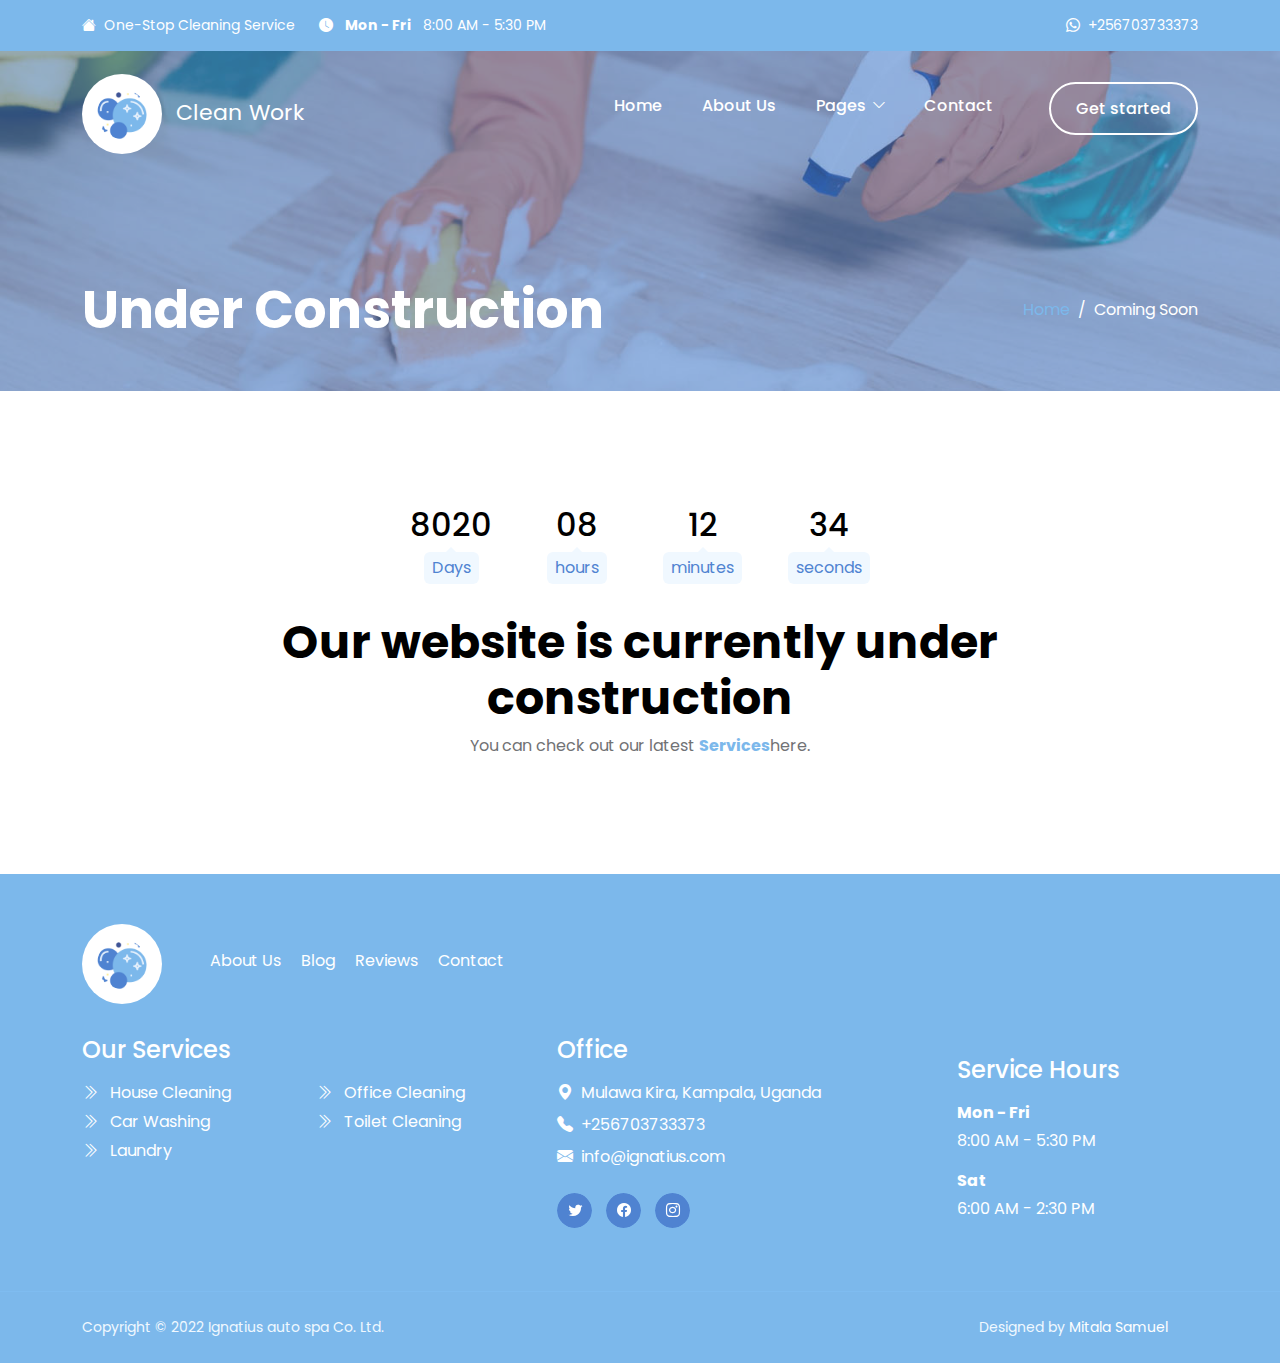
<file: coming-soon.html>
<!doctype html>
<html lang="en">
    <head>
        <meta charset="utf-8">
        <meta name="viewport" content="width=device-width, initial-scale=1">

        <meta name="description" content="">
        <meta name="author" content="">

        <title>Under Construction | Ignatius Auto Spa</title>

        <!-- CSS FILES -->        
        <link rel="preconnect" href="https://fonts.googleapis.com">
        
        <link rel="preconnect" href="https://fonts.gstatic.com" crossorigin>
        
        <link href="https://fonts.googleapis.com/css2?family=Poppins:ital,wght@0,400;0,500;0,700;1,400&display=swap" rel="stylesheet">

        <link href="css/bootstrap.min.css" rel="stylesheet">

        <link href="css/bootstrap-icons.css" rel="stylesheet">

        <link href="css/tooplate-clean-work.css" rel="stylesheet">
<!-- <--ignatius--> 
    </head>
    
    <body>

        <header class="site-header">
            <div class="container">
                <div class="row">
                    
                    <div class="col-lg-12 col-12 d-flex flex-wrap">
                        <p class="d-flex me-4 mb-0">
                            <i class="bi-house-fill me-2"></i>
                            One-Stop Cleaning Service
                        </p>

                        <p class="d-flex d-lg-block d-md-block d-none me-4 mb-0">
                            <i class="bi-clock-fill me-2"></i>
                            <strong class="me-2">Mon - Fri</strong> 8:00 AM - 5:30 PM
                        </p>

                        <p class="site-header-icon-wrap text-white d-flex mb-0 ms-auto">
                            <i class="site-header-icon bi-whatsapp me-2"></i>

                            <a href="tel: +256703733373" class="text-white">
                                +256703733373
                            </a>
                        </p>
                    </div>

                </div>
            </div>
        </header>

        <nav class="navbar navbar-expand-lg">
            <div class="container">
                <a class="navbar-brand" href="index.html">
                    <img src="images/bubbles.png" class="logo img-fluid" alt="">

                    <span class="ms-2">Clean Work</span>
                </a>

                <button class="navbar-toggler" type="button" data-bs-toggle="collapse" data-bs-target="#navbarNav" aria-controls="navbarNav" aria-expanded="false" aria-label="Toggle navigation">
                    <span class="navbar-toggler-icon"></span>
                </button>

                <div class="collapse navbar-collapse" id="navbarNav">
                    <ul class="navbar-nav ms-auto">
                        <li class="nav-item">
                            <a class="nav-link" href="index.html">Home</a>
                        </li>

                        <li class="nav-item">
                            <a class="nav-link" href="about.html">About Us</a>
                        </li>

                        <li class="nav-item dropdown">
                            <a class="nav-link dropdown-toggle" href="#section_5" id="navbarLightDropdownMenuLink" role="button" data-bs-toggle="dropdown" aria-expanded="false">Pages</a>

                            <ul class="dropdown-menu dropdown-menu-light" aria-labelledby="navbarLightDropdownMenuLink">
                                <li><a class="dropdown-item" href="services.html">Our Services</a></li>

                                <li><a class="dropdown-item active" href="coming-soon.html">Coming Soon</a></li>

                                <li><a class="dropdown-item" href="page-404.html">Page 404</a></li>
                            </ul>
                        </li>

                        <li class="nav-item">
                            <a class="nav-link" href="contact.html">Contact</a>
                        </li>

                        <li class="nav-item ms-3">
                            <a class="nav-link custom-btn custom-border-btn custom-btn-bg-white btn" href="#">Get started</a>
                        </li>
                    </ul>
                </div>
            </div>
        </nav>

        <main>

            <section class="banner-section d-flex justify-content-center align-items-end">
                <div class="section-overlay"></div>

                <div class="container">
                    <div class="row">

                        <div class="col-lg-7 col-12">
                            <h1 class="text-white mb-lg-0">Under Construction</h1>
                        </div>

                        <div class="col-lg-4 col-12 d-flex justify-content-lg-end align-items-center ms-auto">
                            <nav aria-label="breadcrumb">
                                <ol class="breadcrumb justify-content-center">
                                    <li class="breadcrumb-item"><a href="index.html">Home</a></li>

                                    <li class="breadcrumb-item active" aria-current="page">Coming Soon</li>
                                </ol>
                            </nav>
                        </div>

                    </div>
                </div>
            </section>
         

            <section class="section-padding">
                <div class="container">
                    <div class="row">

                        <div class="col-lg-8 col-12 text-center mx-auto">
                            <ul class="countdown d-flex flex-wrap justify-content-center align-items-center">
                               <li class="countdown-item d-flex flex-column justify-content-center align-items-center">
                                    <h3 class="countdown-title days">14</h3>
                                    <span class="countdown-text">Days</span>

                                    <div class="countdown-item-overlay"></div>
                               </li>

                               <li class="countdown-item d-flex flex-column justify-content-center align-items-center">
                                    <h3 class="countdown-title hours">10</h3>
                                    <span class="countdown-text">hours</span>
                               </li>

                               <li class="countdown-item d-flex flex-column justify-content-center align-items-center">
                                    <h3 class="countdown-title minutes">15</h3>
                                    <span class="countdown-text">minutes</span>
                               </li>

                               <li class="countdown-item d-flex flex-column justify-content-center align-items-center">
                                    <h3 class="countdown-title seconds">34</h3>
                                    <span class="countdown-text">seconds</span>
                               </li>     
                            </ul>

                            <h2 class="">Our website is currently under construction</h2>
                            <p>You can check out our latest <a href="services.html"><b>Services</b></a>here.</p>
                        </div>

                    </div>
                </div>
            </section>
        </main>
<footer class="site-footer">
    <div class="container">
        <div class="row">

            <div class="col-lg-12 col-12 d-flex align-items-center mb-4 pb-2">
                <div>
                    <img src="images/bubbles.png" class="logo img-fluid" alt="">
                </div>

                <ul class="footer-menu d-flex flex-wrap ms-5">
                    <li class="footer-menu-item"><a href="#" class="footer-menu-link">About Us</a></li>

                    <li class="footer-menu-item"><a href="#" class="footer-menu-link">Blog</a></li>

                    <li class="footer-menu-item"><a href="#" class="footer-menu-link">Reviews</a></li>

                    <li class="footer-menu-item"><a href="#" class="footer-menu-link">Contact</a></li>
                </ul>
            </div>

            <div class="col-lg-5 col-12 mb-4 mb-lg-0">
                <h5 class="site-footer-title mb-3">Our Services</h5>

                <ul class="footer-menu">
                    <li class="footer-menu-item">
                        <a href="#" class="footer-menu-link">
                            <i class="bi-chevron-double-right footer-menu-link-icon me-2"></i>
                            House Cleaning
                        </a>
                    </li>

                    <li class="footer-menu-item">
                        <a href="#" class="footer-menu-link">
                            <i class="bi-chevron-double-right footer-menu-link-icon me-2"></i>
                            Car Washing
                        </a>
                    </li>

                    <li class="footer-menu-item">
                        <a href="#" class="footer-menu-link">
                            <i class="bi-chevron-double-right footer-menu-link-icon me-2"></i>
                            Laundry
                        </a>
                    </li>

                    <li class="footer-menu-item">
                        <a href="#" class="footer-menu-link">
                            <i class="bi-chevron-double-right footer-menu-link-icon me-2"></i>
                            Office Cleaning
                        </a>
                    </li>

                    <li class="footer-menu-item">
                        <a href="#" class="footer-menu-link">
                            <i class="bi-chevron-double-right footer-menu-link-icon me-2"></i>
                            Toilet Cleaning
                        </a>
                    </li>
                </ul>
            </div>

            <div class="col-lg-4 col-md-6 col-12 mb-4 mb-lg-0 mb-md-0">
                <h5 class="site-footer-title mb-3">Office</h5>

                <p class="text-white d-flex mt-3 mb-2">
                    <i class="bi-geo-alt-fill me-2"></i>
                    Mulawa Kira, Kampala, Uganda
                </p>

                <p class="text-white d-flex mb-2">
                    <i class="bi-telephone-fill me-2"></i>

                    <a href="tel: +256703733373" class="site-footer-link">
                        +256703733373
                    </a>
                </p>

                <p class="text-white d-flex">
                    <i class="bi-envelope-fill me-2"></i>

                    <a href="mailto:info@company.com" class="site-footer-link">
                        info@ignatius.com
                    </a>
                </p>

                <ul class="social-icon mt-4">
                    <li class="social-icon-item">
                        <a href="#" class="social-icon-link button button--skoll">
                            <span></span>
                            <span class="bi-twitter"></span>
                        </a>
                    </li>

                    <li class="social-icon-item">
                        <a href="#" class="social-icon-link button button--skoll">
                            <span></span>
                            <span class="bi-facebook"></span>
                        </a>
                    </li>

                    <li class="social-icon-item">
                        <a href="#" class="social-icon-link button button--skoll">
                            <span></span>
                            <span class="bi-instagram"></span>
                        </a>
                    </li>
                </ul>
            </div>

            <div class="col-lg-3 col-md-6 col-6 mt-3 mt-lg-0 mt-md-0">
                <div class="featured-block">
                    <h5 class="text-white mb-3">Service Hours</h5>

                    <strong class="d-block text-white mb-1">Mon - Fri</strong>

                    <p class="text-white mb-3">8:00 AM - 5:30 PM</p>

                    <strong class="d-block text-white mb-1">Sat</strong>

                    <p class="text-white mb-0">6:00 AM - 2:30 PM</p>
                </div>
            </div>
        </div>
    </div>

    <div class="site-footer-bottom">
        <div class="container">
            <div class="row">

                <div class="col-lg-6 col-12">
                    <p class="copyright-text mb-0">Copyright © 2022 Ignatius auto spa Co. Ltd.</p>
                </div>

                <div class="col-lg-6 col-12 text-end">
                    <p class="copyright-text mb-0">
                        Designed by <a href="https://www.mitalasamuel.com" target="_parent">Mitala Samuel</a></p>
                </div>

            </div>
        </div>
    </div>
</footer>

        <!-- JAVASCRIPT FILES -->
        <script src="js/jquery.min.js"></script>
        <script src="js/bootstrap.min.js"></script>
        <script src="js/jquery.backstretch.min.js"></script>
        <script src="js/counter.js"></script>
        <script src="js/countdown.js"></script>
        <script src="js/init.js"></script>
        <script src="js/modernizr.js"></script>
        <script src="js/animated-headline.js"></script>
        <script src="js/custom.js"></script>

    </body>
</html>
</file>
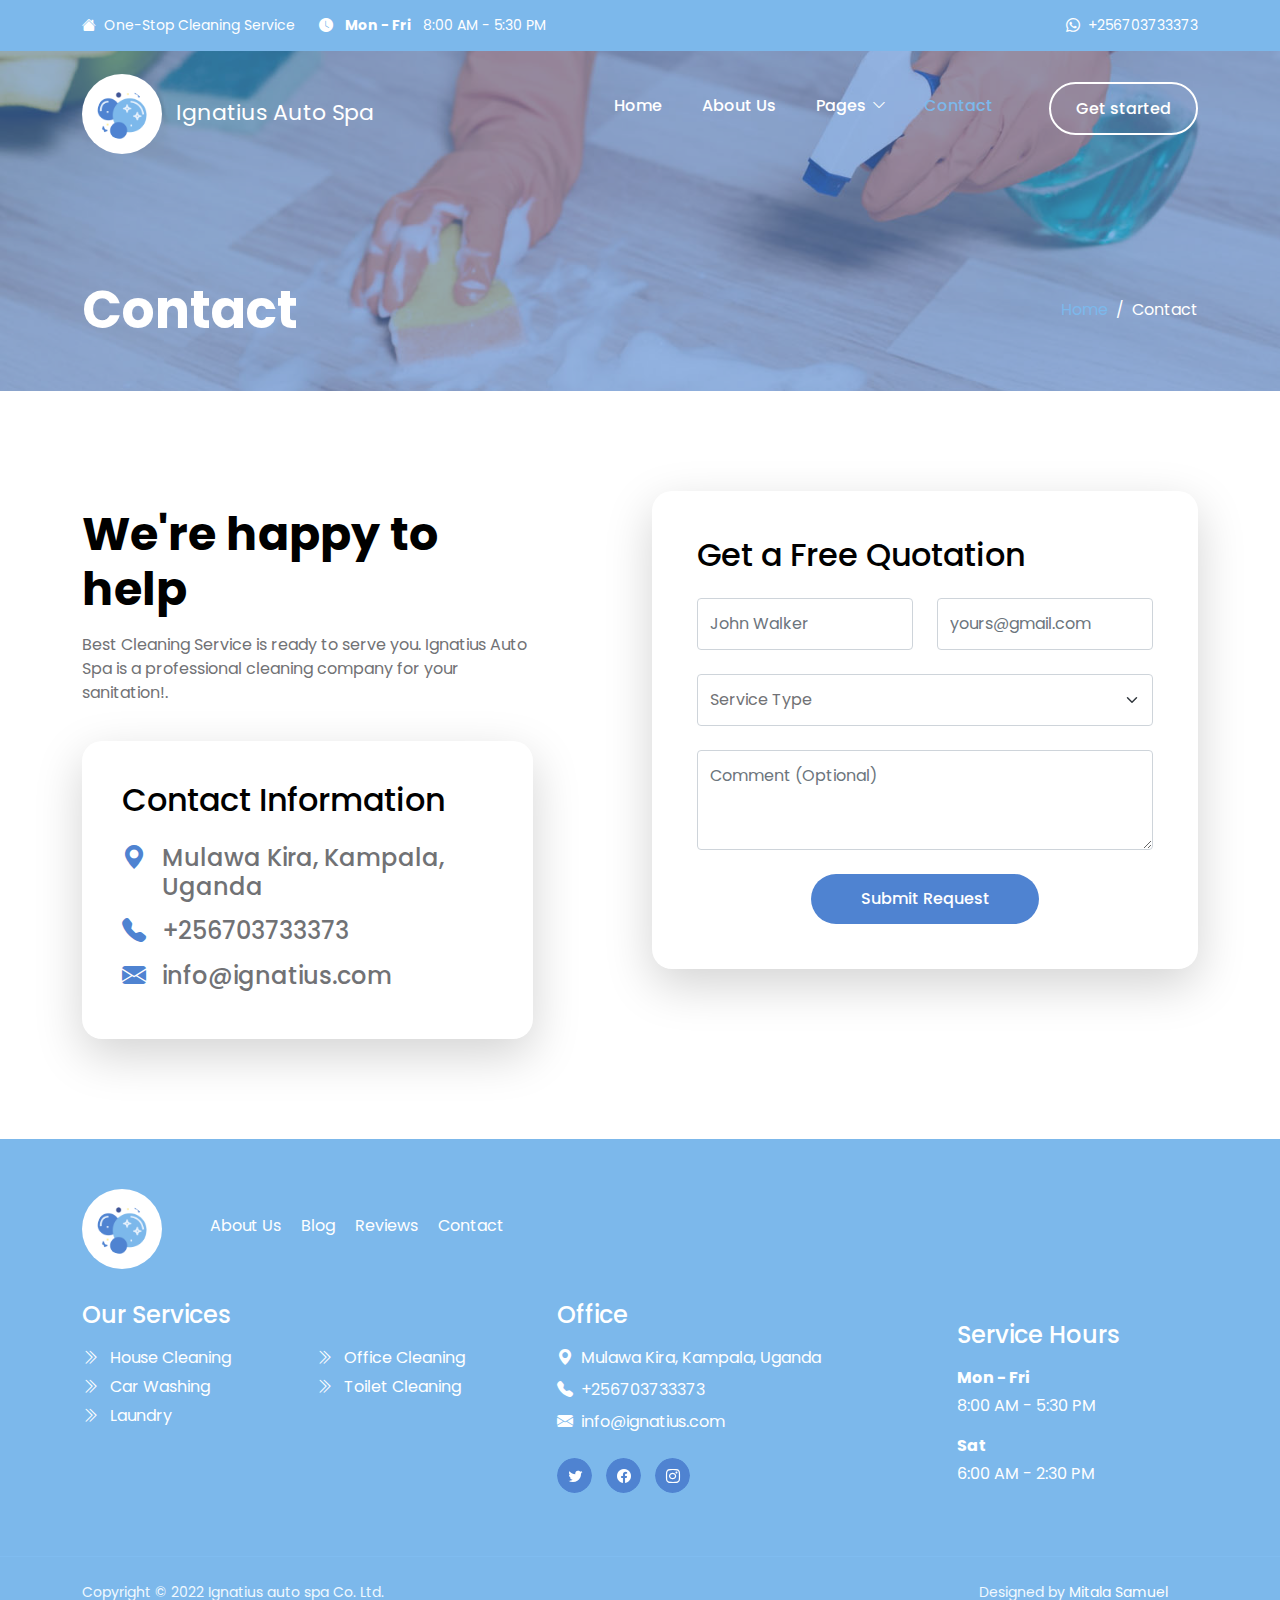
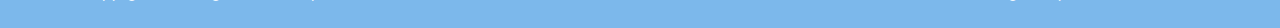
<file: contact.html>
<!doctype html>
<html lang="en">

<head>
    <meta charset="utf-8">
    <meta name="viewport" content="width=device-width, initial-scale=1">

    <meta name="description" content="">
    <meta name="author" content="">

    <title>Contact | Ignatius Auto Spa</title>

    <!-- CSS FILES -->
    <link rel="preconnect" href="https://fonts.googleapis.com">

    <link rel="preconnect" href="https://fonts.gstatic.com" crossorigin>

    <link href="https://fonts.googleapis.com/css2?family=Poppins:ital,wght@0,400;0,500;0,700;1,400&display=swap"
        rel="stylesheet">

    <link href="css/bootstrap.min.css" rel="stylesheet">

    <link href="css/bootstrap-icons.css" rel="stylesheet">

    <link href="css/tooplate-clean-work.css" rel="stylesheet">
    <!-- <--ignatius-->
</head>

<body>

    <header class="site-header">
        <div class="container">
            <div class="row">

                <div class="col-lg-12 col-12 d-flex flex-wrap">
                    <p class="d-flex me-4 mb-0">
                        <i class="bi-house-fill me-2"></i>
                        One-Stop Cleaning Service
                    </p>

                    <p class="d-flex d-lg-block d-md-block d-none me-4 mb-0">
                        <i class="bi-clock-fill me-2"></i>
                        <strong class="me-2">Mon - Fri</strong> 8:00 AM - 5:30 PM
                    </p>

                    <p class="site-header-icon-wrap text-white d-flex mb-0 ms-auto">
                        <i class="site-header-icon bi-whatsapp me-2"></i>

                        <a href="tel: +256703733373" class="text-white">
                            +256703733373
                        </a>
                    </p>
                </div>

            </div>
        </div>
    </header>

    <nav class="navbar navbar-expand-lg">
        <div class="container">
            <a class="navbar-brand" href="index.html">
                <img src="images/bubbles.png" class="logo img-fluid" alt="">

                <span class="ms-2">Ignatius Auto Spa</span>
            </a>

            <button class="navbar-toggler" type="button" data-bs-toggle="collapse" data-bs-target="#navbarNav"
                aria-controls="navbarNav" aria-expanded="false" aria-label="Toggle navigation">
                <span class="navbar-toggler-icon"></span>
            </button>

            <div class="collapse navbar-collapse" id="navbarNav">
                <ul class="navbar-nav ms-auto">
                    <li class="nav-item">
                        <a class="nav-link" href="index.html">Home</a>
                    </li>

                    <li class="nav-item">
                        <a class="nav-link" href="about.html">About Us</a>
                    </li>

                    <li class="nav-item dropdown">
                        <a class="nav-link dropdown-toggle" href="#section_5" id="navbarLightDropdownMenuLink"
                            role="button" data-bs-toggle="dropdown" aria-expanded="false">Pages</a>

                        <ul class="dropdown-menu dropdown-menu-light" aria-labelledby="navbarLightDropdownMenuLink">
                            <li><a class="dropdown-item" href="services.html">Our Services</a></li>

                            <li><a class="dropdown-item" href="coming-soon.html">Coming Soon</a></li>

                            <li><a class="dropdown-item" href="page-404.html">Page 404</a></li>
                        </ul>
                    </li>

                    <li class="nav-item">
                        <a class="nav-link active" href="contact.html">Contact</a>
                    </li>

                    <li class="nav-item ms-3">
                        <a class="nav-link custom-btn custom-border-btn custom-btn-bg-white btn" href="#">Get
                            started</a>
                    </li>
                </ul>
            </div>
        </div>
    </nav>

    <main>

        <section class="banner-section d-flex justify-content-center align-items-end">
            <div class="section-overlay"></div>

            <div class="container">
                <div class="row">

                    <div class="col-lg-7 col-12">
                        <h1 class="text-white mb-lg-0">Contact</h1>
                    </div>

                    <div class="col-lg-4 col-12 d-flex justify-content-lg-end align-items-center ms-auto">
                        <nav aria-label="breadcrumb">
                            <ol class="breadcrumb justify-content-center">
                                <li class="breadcrumb-item"><a href="index.html">Home</a></li>

                                <li class="breadcrumb-item active" aria-current="page">Contact</li>
                            </ol>
                        </nav>
                    </div>

                </div>
            </div>
        </section>


        <section class="contact-section section-padding">
            <div class="container">
                <div class="row">

                    <div class="col-lg-5 col-12 me-auto mb-lg-0 mb-5">
                        <h2 class="my-3">We're happy to help</h2>

                        <p>Best Cleaning Service is ready to serve you. Ignatius Auto Spa is a professional cleaning company for
                            your sanitation!.</p>

                        <div class="contact-info bg-white shadow-lg">
                            <h3 class="mb-4">Contact Information</h3>

                            <h5 class="d-flex mt-3 mb-3">
                                <i class="bi-geo-alt-fill custom-icon me-3"></i>
                                Mulawa Kira, Kampala, Uganda
                            </h5>

                            <h5 class="d-flex mb-3">
                                <i class="bi-telephone-fill custom-icon me-3"></i>

                                <a href="tel: +256703733373">
                                    +256703733373
                                </a>
                            </h5>

                            <h5 class="d-flex">
                                <i class="bi-envelope-fill custom-icon me-3"></i>

                                <a href="mailto:info@ignatius.com">
                                    info@ignatius.com
                                </a>
                            </h5>
                        </div>
                    </div>

                    <div class="col-lg-6 col-12">
                        <form class="custom-form consulting-form bg-white shadow-lg mb-5 mb-lg-0" action="#"
                            method="post" role="form">
                            <div class="consulting-form-header d-flex align-items-center">
                                <h3 class="mb-4">Get a Free Quotation</h3>
                            </div>

                            <div class="consulting-form-body">
                                <div class="row">
                                    <div class="col-lg-6 col-md-6 col-12">
                                        <input type="text" name="volunteer-name" id="volunteer-name"
                                            class="form-control" placeholder="John Walker" required>
                                    </div>

                                    <div class="col-lg-6 col-md-6 col-12">
                                        <input type="email" name="volunteer-email" id="volunteer-email"
                                            pattern="[^ @]*@[^ @]*" class="form-control" placeholder="yours@gmail.com"
                                            required>
                                    </div>
                                </div>

                                <select class="form-select form-control" name="job-salary" id="job-salary"
                                    aria-label="Default select example">
                                    <option selected>Service Type</option>
                                    <option value="1">House cleaning</option>
                                    <option value="2">Car washing</option>
                                    <option value="2">Office cleaning</option>
                                    <option value="2">Factory cleaning</option>
                                </select>

                                <textarea name="volunteer-message" rows="3" class="form-control" id="volunteer-message"
                                    placeholder="Comment (Optional)"></textarea>

                                <div class="col-lg-6 col-md-10 col-8 mx-auto">
                                    <button type="submit" class="form-control">Submit Request</button>
                                </div>
                            </div>
                        </form>
                    </div>

                </div>
            </div>
        </section>
    </main>
    <footer class="site-footer">
        <div class="container">
            <div class="row">

                <div class="col-lg-12 col-12 d-flex align-items-center mb-4 pb-2">
                    <div>
                        <img src="images/bubbles.png" class="logo img-fluid" alt="">
                    </div>

                    <ul class="footer-menu d-flex flex-wrap ms-5">
                        <li class="footer-menu-item"><a href="#" class="footer-menu-link">About Us</a></li>

                        <li class="footer-menu-item"><a href="#" class="footer-menu-link">Blog</a></li>

                        <li class="footer-menu-item"><a href="#" class="footer-menu-link">Reviews</a></li>

                        <li class="footer-menu-item"><a href="#" class="footer-menu-link">Contact</a></li>
                    </ul>
                </div>

                <div class="col-lg-5 col-12 mb-4 mb-lg-0">
                    <h5 class="site-footer-title mb-3">Our Services</h5>

                    <ul class="footer-menu">
                        <li class="footer-menu-item">
                            <a href="#" class="footer-menu-link">
                                <i class="bi-chevron-double-right footer-menu-link-icon me-2"></i>
                                House Cleaning
                            </a>
                        </li>

                        <li class="footer-menu-item">
                            <a href="#" class="footer-menu-link">
                                <i class="bi-chevron-double-right footer-menu-link-icon me-2"></i>
                                Car Washing
                            </a>
                        </li>

                        <li class="footer-menu-item">
                            <a href="#" class="footer-menu-link">
                                <i class="bi-chevron-double-right footer-menu-link-icon me-2"></i>
                                Laundry
                            </a>
                        </li>

                        <li class="footer-menu-item">
                            <a href="#" class="footer-menu-link">
                                <i class="bi-chevron-double-right footer-menu-link-icon me-2"></i>
                                Office Cleaning
                            </a>
                        </li>

                        <li class="footer-menu-item">
                            <a href="#" class="footer-menu-link">
                                <i class="bi-chevron-double-right footer-menu-link-icon me-2"></i>
                                Toilet Cleaning
                            </a>
                        </li>
                    </ul>
                </div>

                <div class="col-lg-4 col-md-6 col-12 mb-4 mb-lg-0 mb-md-0">
                    <h5 class="site-footer-title mb-3">Office</h5>

                    <p class="text-white d-flex mt-3 mb-2">
                        <i class="bi-geo-alt-fill me-2"></i>
                        Mulawa Kira, Kampala, Uganda
                    </p>

                    <p class="text-white d-flex mb-2">
                        <i class="bi-telephone-fill me-2"></i>

                        <a href="tel: +256703733373" class="site-footer-link">
                            +256703733373
                        </a>
                    </p>

                    <p class="text-white d-flex">
                        <i class="bi-envelope-fill me-2"></i>

                        <a href="mailto:info@ignatius.com" class="site-footer-link">
                            info@ignatius.com
                        </a>
                    </p>

                    <ul class="social-icon mt-4">
                        <li class="social-icon-item">
                            <a href="#" class="social-icon-link button button--skoll">
                                <span></span>
                                <span class="bi-twitter"></span>
                            </a>
                        </li>

                        <li class="social-icon-item">
                            <a href="#" class="social-icon-link button button--skoll">
                                <span></span>
                                <span class="bi-facebook"></span>
                            </a>
                        </li>

                        <li class="social-icon-item">
                            <a href="#" class="social-icon-link button button--skoll">
                                <span></span>
                                <span class="bi-instagram"></span>
                            </a>
                        </li>
                    </ul>
                </div>

                <div class="col-lg-3 col-md-6 col-6 mt-3 mt-lg-0 mt-md-0">
                    <div class="featured-block">
                        <h5 class="text-white mb-3">Service Hours</h5>

                        <strong class="d-block text-white mb-1">Mon - Fri</strong>

                        <p class="text-white mb-3">8:00 AM - 5:30 PM</p>

                        <strong class="d-block text-white mb-1">Sat</strong>

                        <p class="text-white mb-0">6:00 AM - 2:30 PM</p>
                    </div>
                </div>
            </div>
        </div>

        <div class="site-footer-bottom">
            <div class="container">
                <div class="row">

                    <div class="col-lg-6 col-12">
                        <p class="copyright-text mb-0">Copyright © 2022 Ignatius auto spa Co. Ltd.</p>
                    </div>

                    <div class="col-lg-6 col-12 text-end">
                        <p class="copyright-text mb-0">
                            Designed by <a href="https://www.mitalasamuel.com" target="_parent">Mitala Samuel</a></p>
                    </div>

                </div>
            </div>
        </div>
    </footer>
    <!-- JAVASCRIPT FILES -->
    <script src="js/jquery.min.js"></script>
    <script src="js/bootstrap.min.js"></script>
    <script src="js/jquery.backstretch.min.js"></script>
    <script src="js/counter.js"></script>
    <script src="js/countdown.js"></script>
    <script src="js/init.js"></script>
    <script src="js/modernizr.js"></script>
    <script src="js/animated-headline.js"></script>
    <script src="js/custom.js"></script>

</body>

</html>
</file>
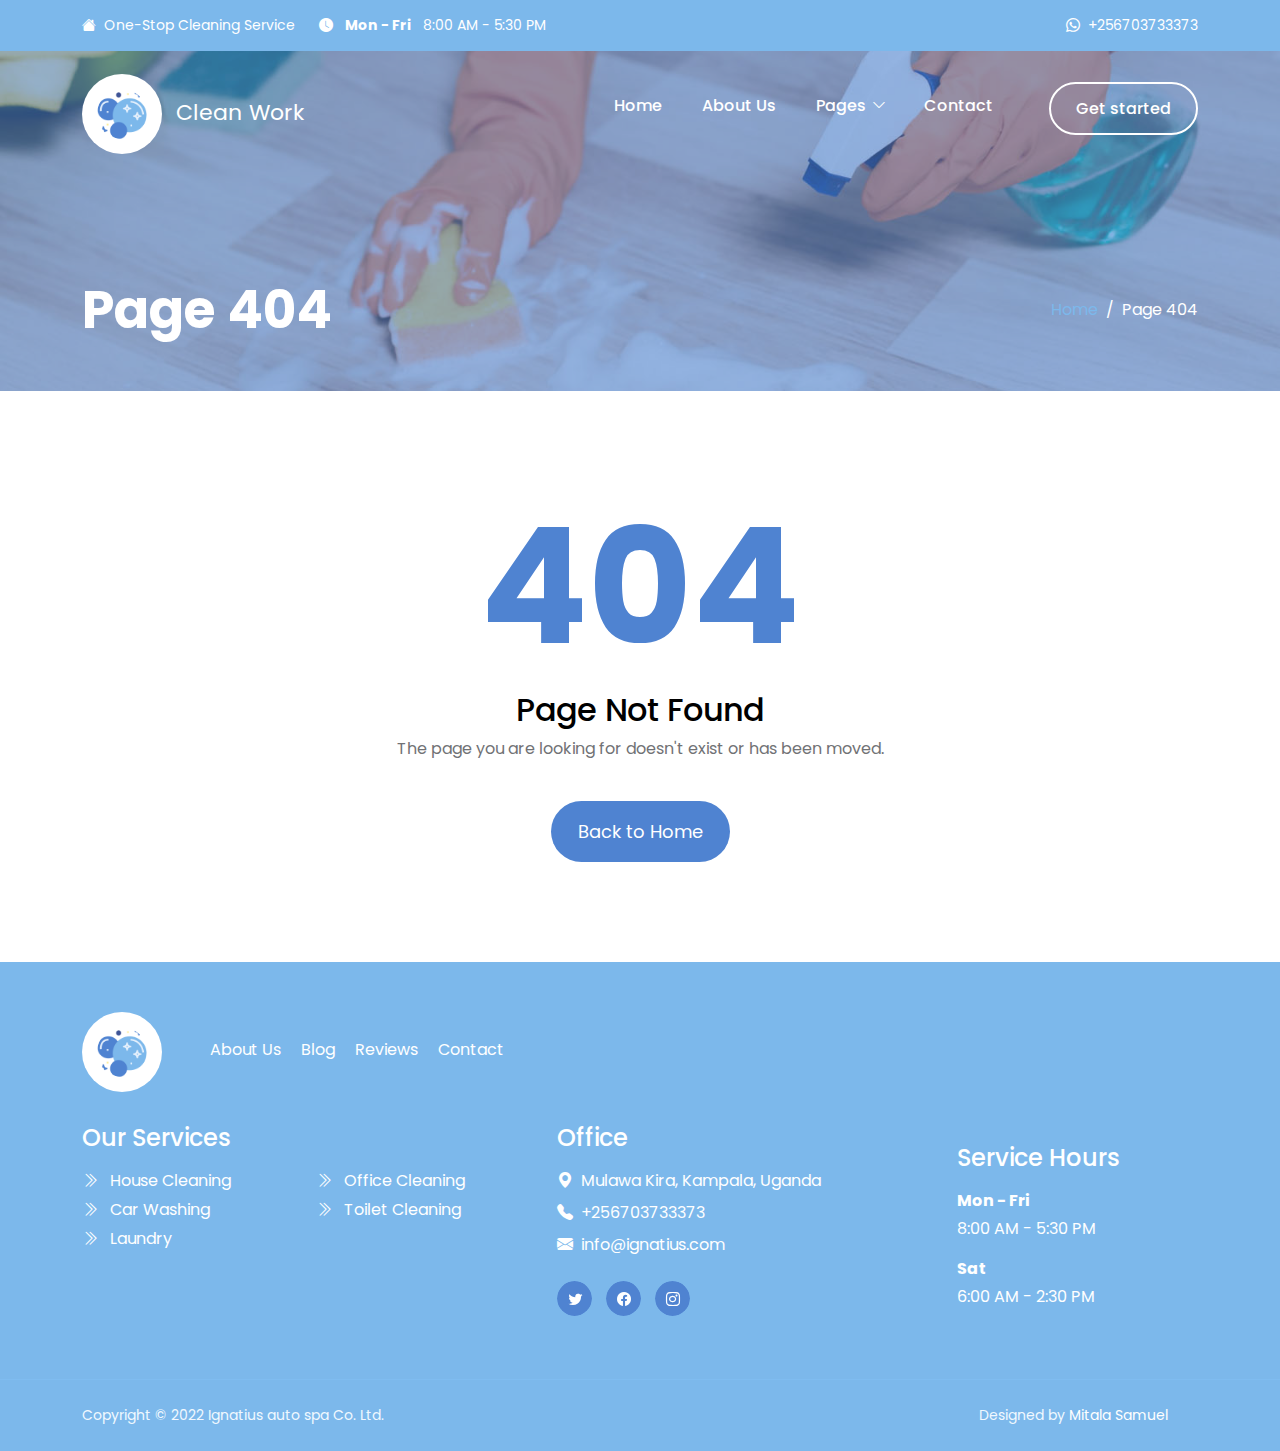
<file: page-404.html>
<!doctype html>
<html lang="en">
    <head>
        <meta charset="utf-8">
        <meta name="viewport" content="width=device-width, initial-scale=1">

        <meta name="description" content="">
        <meta name="author" content="">

        <title>Page Not Found | Ignatius Auto Spa</title>

        <!-- CSS FILES -->        
        <link rel="preconnect" href="https://fonts.googleapis.com">
        
        <link rel="preconnect" href="https://fonts.gstatic.com" crossorigin>
        
        <link href="https://fonts.googleapis.com/css2?family=Poppins:ital,wght@0,400;0,500;0,700;1,400&display=swap" rel="stylesheet">

        <link href="css/bootstrap.min.css" rel="stylesheet">

        <link href="css/bootstrap-icons.css" rel="stylesheet">

        <link href="css/tooplate-clean-work.css" rel="stylesheet">
<!-- <--ignatius--> 
    </head>
    
    <body>

        <header class="site-header">
            <div class="container">
                <div class="row">
                    
                    <div class="col-lg-12 col-12 d-flex flex-wrap">
                        <p class="d-flex me-4 mb-0">
                            <i class="bi-house-fill me-2"></i>
                            One-Stop Cleaning Service
                        </p>

                        <p class="d-flex d-lg-block d-md-block d-none me-4 mb-0">
                            <i class="bi-clock-fill me-2"></i>
                            <strong class="me-2">Mon - Fri</strong> 8:00 AM - 5:30 PM
                        </p>

                        <p class="site-header-icon-wrap text-white d-flex mb-0 ms-auto">
                            <i class="site-header-icon bi-whatsapp me-2"></i>

                            <a href="tel: +256703733373" class="text-white">
                                +256703733373
                            </a>
                        </p>
                    </div>

                </div>
            </div>
        </header>

        <nav class="navbar navbar-expand-lg">
            <div class="container">
                <a class="navbar-brand" href="index.html">
                    <img src="images/bubbles.png" class="logo img-fluid" alt="">

                    <span class="ms-2">Clean Work</span>
                </a>

                <button class="navbar-toggler" type="button" data-bs-toggle="collapse" data-bs-target="#navbarNav" aria-controls="navbarNav" aria-expanded="false" aria-label="Toggle navigation">
                    <span class="navbar-toggler-icon"></span>
                </button>

                <div class="collapse navbar-collapse" id="navbarNav">
                    <ul class="navbar-nav ms-auto">
                        <li class="nav-item">
                            <a class="nav-link" href="index.html">Home</a>
                        </li>

                        <li class="nav-item">
                            <a class="nav-link" href="about.html">About Us</a>
                        </li>

                        <li class="nav-item dropdown">
                            <a class="nav-link dropdown-toggle" href="#section_5" id="navbarLightDropdownMenuLink" role="button" data-bs-toggle="dropdown" aria-expanded="false">Pages</a>

                            <ul class="dropdown-menu dropdown-menu-light" aria-labelledby="navbarLightDropdownMenuLink">
                                <li><a class="dropdown-item" href="services.html">Our Services</a></li>

                                <li><a class="dropdown-item" href="coming-soon.html">Coming Soon</a></li>

                                <li><a class="dropdown-item active" href="page-404.html">Page 404</a></li>
                            </ul>
                        </li>

                        <li class="nav-item">
                            <a class="nav-link" href="contact.html">Contact</a>
                        </li>

                        <li class="nav-item ms-3">
                            <a class="nav-link custom-btn custom-border-btn custom-btn-bg-white btn" href="#">Get started</a>
                        </li>
                    </ul>
                </div>
            </div>
        </nav>

        <main>

            <section class="banner-section d-flex justify-content-center align-items-end">
                <div class="section-overlay"></div>

                <div class="container">
                    <div class="row">

                        <div class="col-lg-7 col-12">
                            <h1 class="text-white mb-lg-0">Page 404</h1>
                        </div>

                        <div class="col-lg-4 col-12 d-flex justify-content-lg-end align-items-center ms-auto">
                            <nav aria-label="breadcrumb">
                                <ol class="breadcrumb justify-content-center">
                                    <li class="breadcrumb-item"><a href="index.html">Home</a></li>

                                    <li class="breadcrumb-item active" aria-current="page">Page 404</li>
                                </ol>
                            </nav>
                        </div>

                    </div>
                </div>
            </section>
         

            <section class="section-padding">
                <div class="container">
                    <div class="row">

                        <div class="col-lg-10 col-12 text-center mx-auto">
                            <h2 class="page-404-title">404</h2>

                            <h3>Page Not Found</h3>

                            <p>The page you are looking for doesn't exist or has been moved.</p>

                            <a class="custom-btn btn button button--atlas mt-4" href="index.html">
                                <span>Back to Home</span>

                                <div class="marquee" aria-hidden="true">
                                    <div class="marquee__inner">
                                        <span>Back to Home</span>
                                        <span>Back to Home</span>
                                        <span>Back to Home</span>
                                        <span>Back to Home</span>
                                    </div>
                                </div>
                            </a>
                        </div>

                    </div>
                </div>
            </section>
        </main>
<footer class="site-footer">
    <div class="container">
        <div class="row">

            <div class="col-lg-12 col-12 d-flex align-items-center mb-4 pb-2">
                <div>
                    <img src="images/bubbles.png" class="logo img-fluid" alt="">
                </div>

                <ul class="footer-menu d-flex flex-wrap ms-5">
                    <li class="footer-menu-item"><a href="#" class="footer-menu-link">About Us</a></li>

                    <li class="footer-menu-item"><a href="#" class="footer-menu-link">Blog</a></li>

                    <li class="footer-menu-item"><a href="#" class="footer-menu-link">Reviews</a></li>

                    <li class="footer-menu-item"><a href="#" class="footer-menu-link">Contact</a></li>
                </ul>
            </div>

            <div class="col-lg-5 col-12 mb-4 mb-lg-0">
                <h5 class="site-footer-title mb-3">Our Services</h5>

                <ul class="footer-menu">
                    <li class="footer-menu-item">
                        <a href="#" class="footer-menu-link">
                            <i class="bi-chevron-double-right footer-menu-link-icon me-2"></i>
                            House Cleaning
                        </a>
                    </li>

                    <li class="footer-menu-item">
                        <a href="#" class="footer-menu-link">
                            <i class="bi-chevron-double-right footer-menu-link-icon me-2"></i>
                            Car Washing
                        </a>
                    </li>

                    <li class="footer-menu-item">
                        <a href="#" class="footer-menu-link">
                            <i class="bi-chevron-double-right footer-menu-link-icon me-2"></i>
                            Laundry
                        </a>
                    </li>

                    <li class="footer-menu-item">
                        <a href="#" class="footer-menu-link">
                            <i class="bi-chevron-double-right footer-menu-link-icon me-2"></i>
                            Office Cleaning
                        </a>
                    </li>

                    <li class="footer-menu-item">
                        <a href="#" class="footer-menu-link">
                            <i class="bi-chevron-double-right footer-menu-link-icon me-2"></i>
                            Toilet Cleaning
                        </a>
                    </li>
                </ul>
            </div>

            <div class="col-lg-4 col-md-6 col-12 mb-4 mb-lg-0 mb-md-0">
                <h5 class="site-footer-title mb-3">Office</h5>

                <p class="text-white d-flex mt-3 mb-2">
                    <i class="bi-geo-alt-fill me-2"></i>
                    Mulawa Kira, Kampala, Uganda
                </p>

                <p class="text-white d-flex mb-2">
                    <i class="bi-telephone-fill me-2"></i>

                    <a href="tel: +256703733373" class="site-footer-link">
                        +256703733373
                    </a>
                </p>

                <p class="text-white d-flex">
                    <i class="bi-envelope-fill me-2"></i>

                    <a href="mailto:info@company.com" class="site-footer-link">
                        info@ignatius.com
                    </a>
                </p>

                <ul class="social-icon mt-4">
                    <li class="social-icon-item">
                        <a href="#" class="social-icon-link button button--skoll">
                            <span></span>
                            <span class="bi-twitter"></span>
                        </a>
                    </li>

                    <li class="social-icon-item">
                        <a href="#" class="social-icon-link button button--skoll">
                            <span></span>
                            <span class="bi-facebook"></span>
                        </a>
                    </li>

                    <li class="social-icon-item">
                        <a href="#" class="social-icon-link button button--skoll">
                            <span></span>
                            <span class="bi-instagram"></span>
                        </a>
                    </li>
                </ul>
            </div>

            <div class="col-lg-3 col-md-6 col-6 mt-3 mt-lg-0 mt-md-0">
                <div class="featured-block">
                    <h5 class="text-white mb-3">Service Hours</h5>

                    <strong class="d-block text-white mb-1">Mon - Fri</strong>

                    <p class="text-white mb-3">8:00 AM - 5:30 PM</p>

                    <strong class="d-block text-white mb-1">Sat</strong>

                    <p class="text-white mb-0">6:00 AM - 2:30 PM</p>
                </div>
            </div>
        </div>
    </div>

    <div class="site-footer-bottom">
        <div class="container">
            <div class="row">

                <div class="col-lg-6 col-12">
                    <p class="copyright-text mb-0">Copyright © 2022 Ignatius auto spa Co. Ltd.</p>
                </div>

                <div class="col-lg-6 col-12 text-end">
                    <p class="copyright-text mb-0">
                        Designed by <a href="https://www.mitalasamuel.com" target="_parent">Mitala Samuel</a></p>
                </div>

            </div>
        </div>
    </div>
</footer>

        <!-- JAVASCRIPT FILES -->
        <script src="js/jquery.min.js"></script>
        <script src="js/bootstrap.min.js"></script>
        <script src="js/jquery.backstretch.min.js"></script>
        <script src="js/counter.js"></script>
        <script src="js/countdown.js"></script>
        <script src="js/init.js"></script>
        <script src="js/modernizr.js"></script>
        <script src="js/animated-headline.js"></script>
        <script src="js/custom.js"></script>

    </body>
</html>
</file>
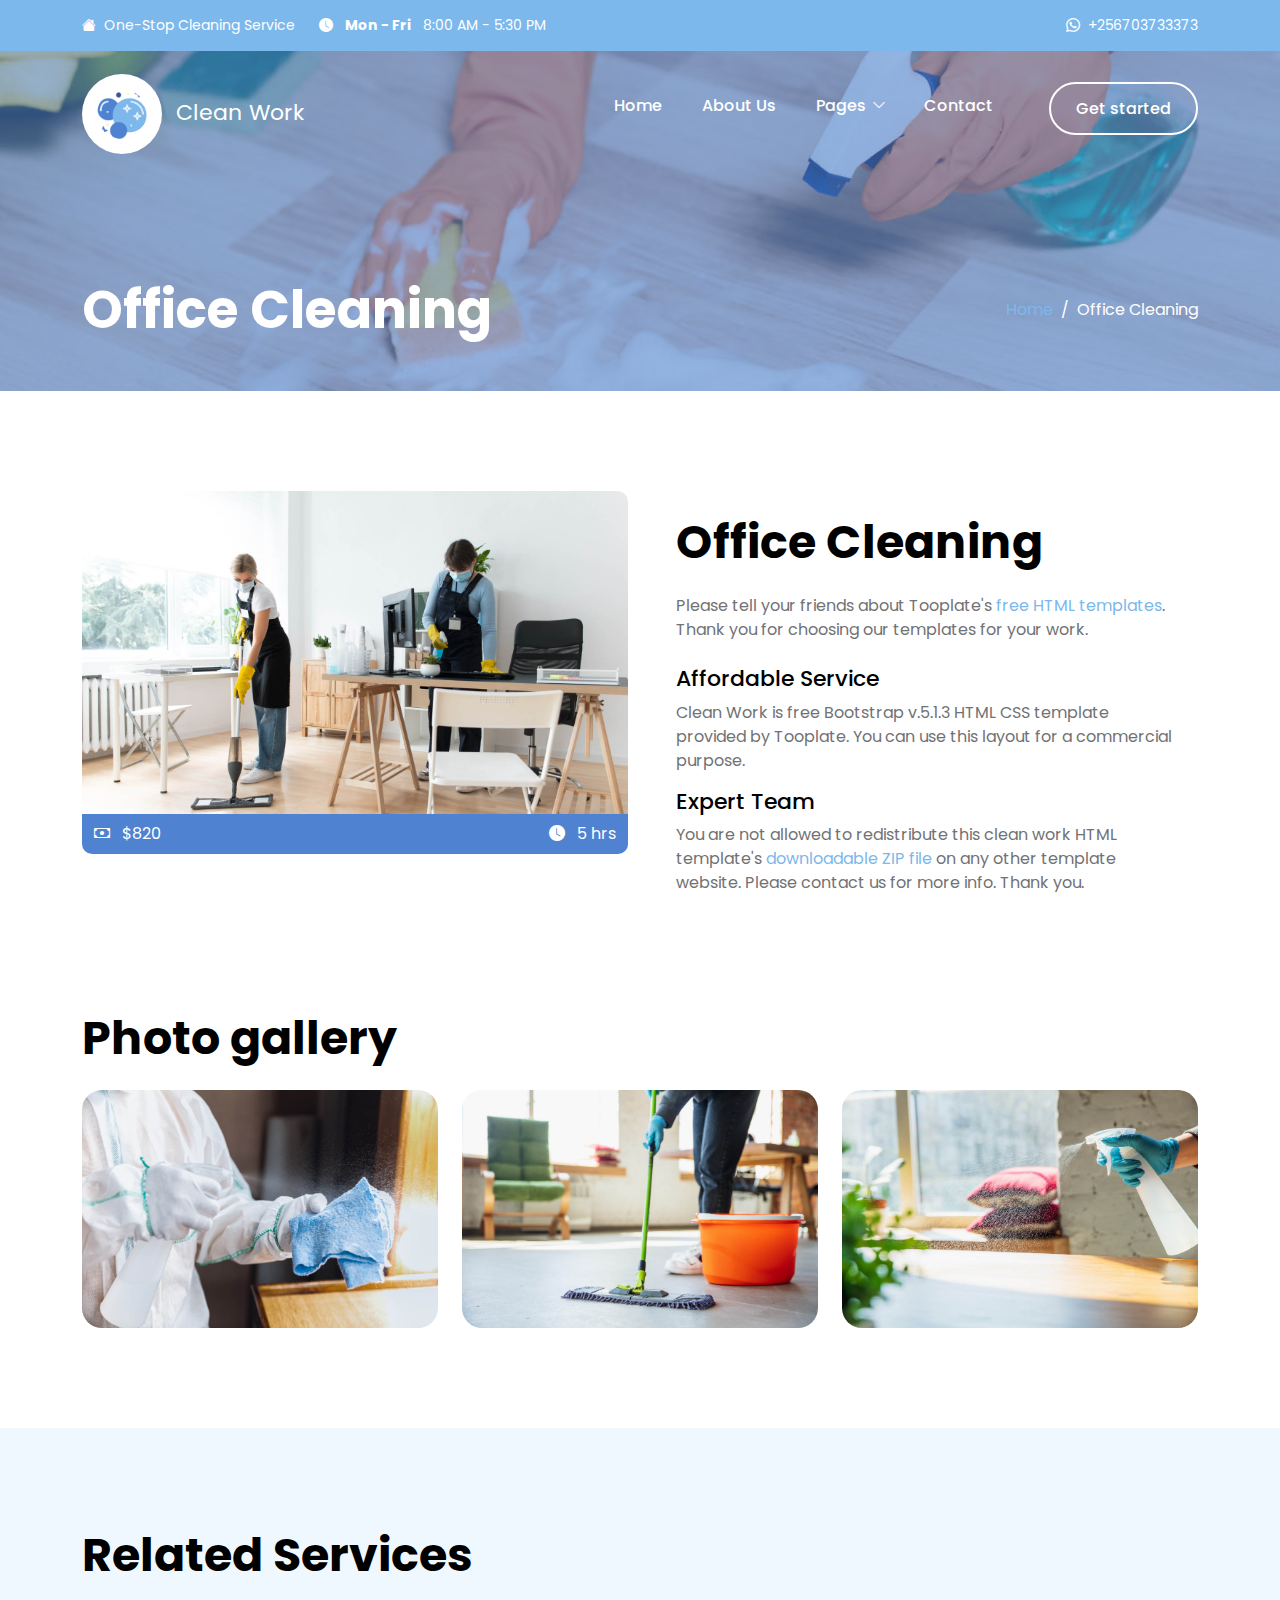
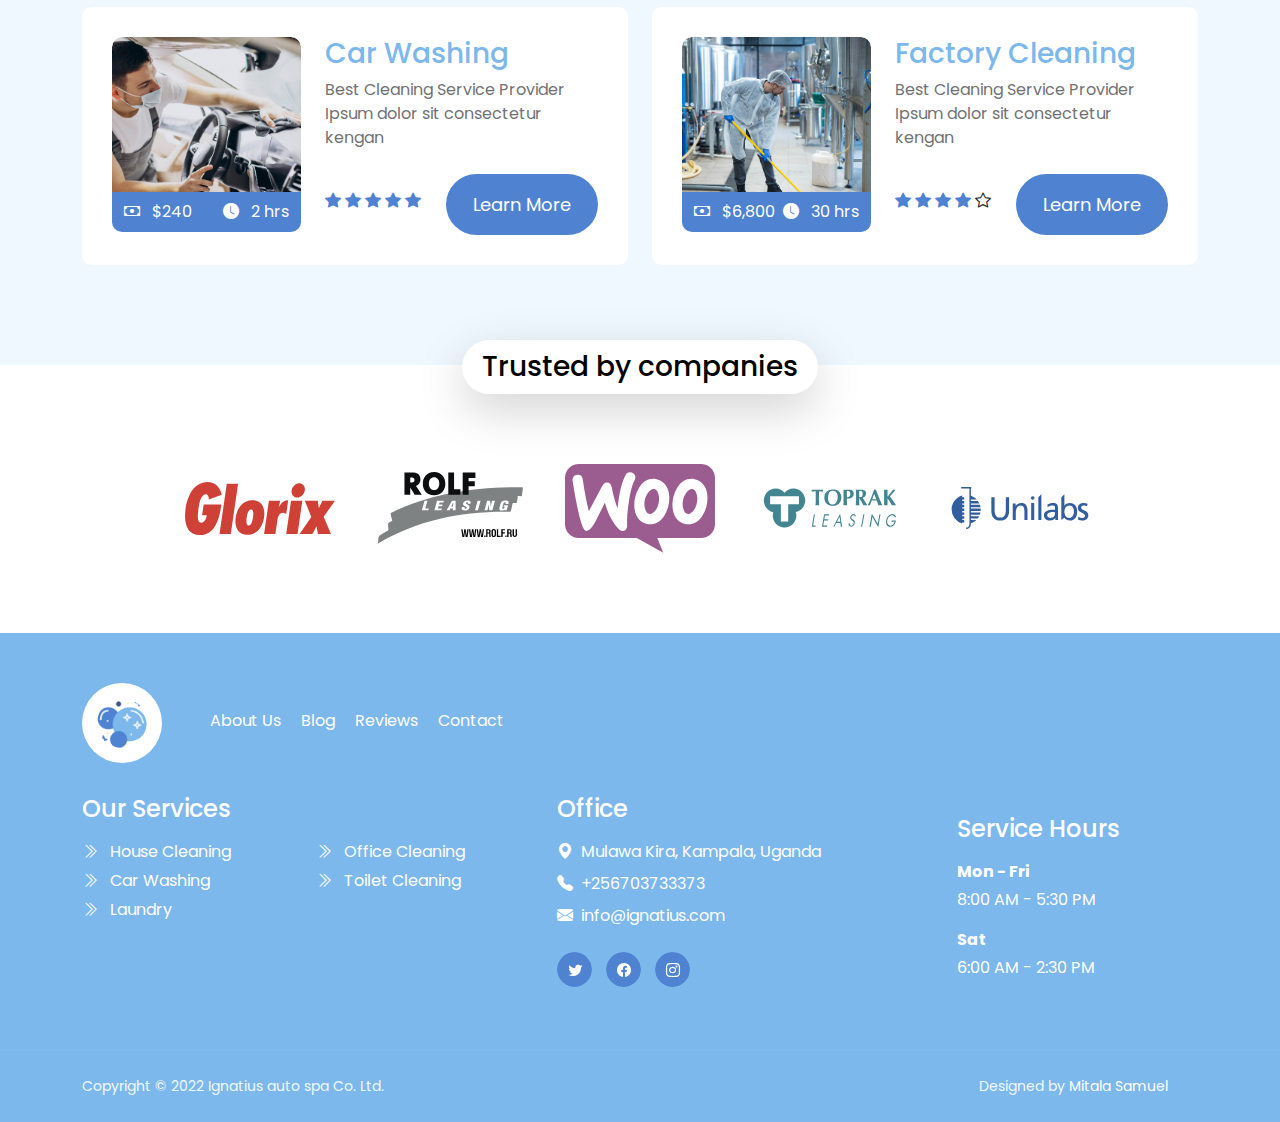
<file: services-detail.html>
<!doctype html>
<html lang="en">
    <head>
        <meta charset="utf-8">
        <meta name="viewport" content="width=device-width, initial-scale=1">

        <meta name="description" content="">
        <meta name="author" content="">

        <title>Office Cleaning | Ignatius Auto Spa</title>

        <!-- CSS FILES -->        
        <link rel="preconnect" href="https://fonts.googleapis.com">
        
        <link rel="preconnect" href="https://fonts.gstatic.com" crossorigin>
        
        <link href="https://fonts.googleapis.com/css2?family=Poppins:ital,wght@0,400;0,500;0,700;1,400&display=swap" rel="stylesheet">

        <link href="css/bootstrap.min.css" rel="stylesheet">

        <link href="css/bootstrap-icons.css" rel="stylesheet">

        <link href="css/magnific-popup.css" rel="stylesheet">

        <link href="css/tooplate-clean-work.css" rel="stylesheet">

    </head>
    
    <body>

        <header class="site-header">
            <div class="container">
                <div class="row">
                    
                    <div class="col-lg-12 col-12 d-flex flex-wrap">
                        <p class="d-flex me-4 mb-0">
                            <i class="bi-house-fill me-2"></i>
                            One-Stop Cleaning Service
                        </p>

                        <p class="d-flex d-lg-block d-md-block d-none me-4 mb-0">
                            <i class="bi-clock-fill me-2"></i>
                            <strong class="me-2">Mon - Fri</strong> 8:00 AM - 5:30 PM
                        </p>

                        <p class="site-header-icon-wrap text-white d-flex mb-0 ms-auto">
                            <i class="site-header-icon bi-whatsapp me-2"></i>

                            <a href="tel: +256703733373" class="text-white">
                                +256703733373
                            </a>
                        </p>
                    </div>

                </div>
            </div>
        </header>

        <nav class="navbar navbar-expand-lg">
            <div class="container">
                <a class="navbar-brand" href="index.html">
                    <img src="images/bubbles.png" class="logo img-fluid" alt="">

                    <span class="ms-2">Clean Work</span>
                </a>

                <button class="navbar-toggler" type="button" data-bs-toggle="collapse" data-bs-target="#navbarNav" aria-controls="navbarNav" aria-expanded="false" aria-label="Toggle navigation">
                    <span class="navbar-toggler-icon"></span>
                </button>

                <div class="collapse navbar-collapse" id="navbarNav">
                    <ul class="navbar-nav ms-auto">
                        <li class="nav-item">
                            <a class="nav-link" href="index.html">Home</a>
                        </li>

                        <li class="nav-item">
                            <a class="nav-link" href="about.html">About Us</a>
                        </li>

                        <li class="nav-item dropdown">
                            <a class="nav-link dropdown-toggle" href="#section_5" id="navbarLightDropdownMenuLink" role="button" data-bs-toggle="dropdown" aria-expanded="false">Pages</a>

                            <ul class="dropdown-menu dropdown-menu-light" aria-labelledby="navbarLightDropdownMenuLink">
                                <li><a class="dropdown-item" href="services.html">Our Services</a></li>

                                <li><a class="dropdown-item" href="coming-soon.html">Coming Soon</a></li>

                                <li><a class="dropdown-item" href="page-404.html">Page 404</a></li>
                            </ul>
                        </li>

                        <li class="nav-item">
                            <a class="nav-link" href="contact.html">Contact</a>
                        </li>

                        <li class="nav-item ms-3">
                            <a class="nav-link custom-btn custom-border-btn custom-btn-bg-white btn" href="#">Get started</a>
                        </li>
                    </ul>
                </div>
            </div>
        </nav>

        <main>

            <section class="banner-section d-flex justify-content-center align-items-end">
                <div class="section-overlay"></div>

                <div class="container">
                    <div class="row">

                        <div class="col-lg-7 col-12">
                            <h1 class="text-white mb-lg-0">Office Cleaning</h1>
                        </div>

                        <div class="col-lg-4 col-12 d-flex justify-content-lg-end align-items-center ms-auto">
                            <nav aria-label="breadcrumb">
                                <ol class="breadcrumb justify-content-center">
                                    <li class="breadcrumb-item"><a href="index.html">Home</a></li>

                                    <li class="breadcrumb-item active" aria-current="page">Office Cleaning</li>
                                </ol>
                            </nav>
                        </div>

                    </div>
                </div>
            </section>
         

            <section class="services-detail-section section-padding">
                <div class="container">
                    <div class="row">

                        <div class="col-lg-6 col-12">
                            <div class="services-image-wrap">
                                <img src="images/services/people-taking-care-office-cleaning.jpg" class="services-image img-fluid" alt="">
                                <img src="images/services/person-taking-care-office.jpg" class="services-image services-image-hover img-fluid" alt="">

                                <div class="services-icon-wrap">
                                    <div class="d-flex justify-content-between align-items-center">
                                        <p class="text-white mb-0">
                                            <i class="bi-cash me-2"></i>
                                            $820
                                        </p>

                                        <p class="text-white mb-0">
                                            <i class="bi-clock-fill me-2"></i>
                                            5 hrs
                                        </p>
                                    </div>                                                    
                                </div>
                            </div>
                        </div>

                        <div class="col-lg-6 col-12">
                            <div class="services-info px-4 pt-4">
                                <h2 class="mb-4">Office Cleaning</h2>

                                <p>Please tell your friends about Tooplate's <a href="#">free HTML templates</a>. Thank you for choosing our templates for your work.</p>

                                <h6 class="mt-4">Affordable Service</h6>

                                <p>Clean Work is free Bootstrap v.5.1.3 HTML CSS template provided by Tooplate. You can use this layout for a commercial purpose.</p>

                                <h6>Expert Team</h6>

                                <p>You are not allowed to redistribute this clean work HTML template's <a href="#">downloadable ZIP file</a> on any other template website. Please contact us for more info. Thank you.</p>
                            </div>
                        </div>

                    </div>
                </div>
            </section>


            <section class="section-padding pt-0">
                <div class="container">
                    <div class="row">

                        <div class="col-lg-12 col-12">
                            <h2 class="mb-4">Photo gallery</h2>
                        </div>

                        <div class="col-lg-4 col-md-4 col-12">
                            <a href="images/coronavirus-pandemic-disinfector-protective-suit-mask-sprays-disinfectants-house-office.jpg" class="image-popup">
                                <img src="images/coronavirus-pandemic-disinfector-protective-suit-mask-sprays-disinfectants-house-office.jpg" class="gallery-image img-fluid">
                            </a>
                        </div>

                        <div class="col-lg-4 col-md-4 col-12 my-4 my-lg-0 my-md-0">
                            <a href="images/disinfecting-home.jpg" class="image-popup">
                                <img src="images/disinfecting-home.jpg" class="gallery-image img-fluid">
                            </a>
                        </div>

                        <div class="col-lg-4 col-md-4 col-12">
                            <a href="images/essential-goods-during-epidemic-prevention-protection.jpg" class="image-popup">
                                <img src="images/essential-goods-during-epidemic-prevention-protection.jpg" class="gallery-image img-fluid">
                            </a>
                        </div>

                    </div>
                </div>
            </section>

            <section class="section-padding section-bg">
                <div class="container">
                    <div class="row">

                        <div class="col-lg-12 col-12">
                            <h2 class="mb-4">Related Services</h2>
                        </div>

                        <div class="col-lg-6 col-12">
                            <div class="services-thumb mb-lg-0">
                                <div class="row">
                                    <div class="col-lg-5 col-md-5 col-12">
                                        <div class="services-image-wrap">
                                            <a href="services-detail.html">
                                                <img src="images/services/man-polishing-car-inside-car-service.jpg" class="services-image img-fluid" alt="">
                                                <img src="images/services/man-polishing-car-inside.jpg" class="services-image services-image-hover img-fluid" alt="">

                                                <div class="services-icon-wrap">
                                                    <div class="d-flex justify-content-between align-items-center">
                                                        <p class="text-white mb-0">
                                                            <i class="bi-cash me-2"></i>
                                                            $240
                                                        </p>

                                                        <p class="text-white mb-0">
                                                            <i class="bi-clock-fill me-2"></i>
                                                            2 hrs
                                                        </p>
                                                    </div>                                                    
                                                </div>
                                            </a>
                                        </div>
                                    </div>

                                    <div class="col-lg-7 col-md-7 col-12 d-flex align-items-center">
                                        <div class="services-info mt-4 mt-lg-0 mt-md-0">
                                            <h4 class="services-title mb-1 mb-lg-2">
                                                <a class="services-title-link" href="services-detail.html">Car Washing</a>
                                            </h4>

                                            <p>Best Cleaning Service Provider Ipsum dolor sit consectetur kengan</p>

                                            <div class="d-flex flex-wrap align-items-center">
                                                <div class="reviews-icons">
                                                    <i class="bi-star-fill"></i>
                                                    <i class="bi-star-fill"></i>
                                                    <i class="bi-star-fill"></i>
                                                    <i class="bi-star-fill"></i>
                                                    <i class="bi-star-fill"></i>
                                                </div>

                                                <a href="services-detail.html" class="custom-btn btn button button--atlas mt-2 ms-auto">
                                                    <span>Learn More</span>

                                                    <div class="marquee" aria-hidden="true">
                                                        <div class="marquee__inner">
                                                            <span>Learn More</span>
                                                            <span>Learn More</span>
                                                            <span>Learn More</span>
                                                            <span>Learn More</span>
                                                        </div>
                                                    </div>
                                                </a>
                                            </div>
                                        </div>
                                    </div>
                                </div>
                            </div>
                        </div>

                        <div class="col-lg-6 col-12">
                            <div class="services-thumb mb-lg-0">
                                <div class="row">
                                    <div class="col-lg-5 col-md-5 col-12">
                                        <div class="services-image-wrap">
                                            <a href="services-detail.html">
                                                <img src="images/services/professional-industrial-cleaner-protective-uniform-cleaning-floor-food-processing-plant.jpg" class="services-image img-fluid" alt="">
                                                <img src="images/services/close-up-mop-cleaning-industrial-plant-floor.jpg" class="services-image services-image-hover img-fluid" alt="">

                                                <div class="services-icon-wrap">
                                                    <div class="d-flex justify-content-between align-items-center">
                                                        <p class="text-white mb-0">
                                                            <i class="bi-cash me-2"></i>
                                                            $6,800
                                                        </p>

                                                        <p class="text-white mb-0">
                                                            <i class="bi-clock-fill me-2"></i>
                                                            30 hrs
                                                        </p>
                                                    </div>                                                    
                                                </div>
                                            </a>
                                        </div>
                                    </div>

                                    <div class="col-lg-7 col-md-7 col-12 d-flex align-items-center">
                                        <div class="services-info mt-4 mt-lg-0 mt-md-0">
                                            <h4 class="services-title mb-1 mb-lg-2">
                                                <a class="services-title-link" href="services-detail.html">Factory Cleaning</a>
                                            </h4>

                                            <p>Best Cleaning Service Provider Ipsum dolor sit consectetur kengan</p>

                                            <div class="d-flex flex-wrap align-items-center">
                                                <div class="reviews-icons">
                                                    <i class="bi-star-fill"></i>
                                                    <i class="bi-star-fill"></i>
                                                    <i class="bi-star-fill"></i>
                                                    <i class="bi-star-fill"></i>
                                                    <i class="bi-star"></i>
                                                </div>

                                                <a href="services-detail.html" class="custom-btn btn button button--atlas mt-2 ms-auto">
                                                    <span>Learn More</span>

                                                    <div class="marquee" aria-hidden="true">
                                                        <div class="marquee__inner">
                                                            <span>Learn More</span>
                                                            <span>Learn More</span>
                                                            <span>Learn More</span>
                                                            <span>Learn More</span>
                                                        </div>
                                                    </div>
                                                </a>
                                            </div>
                                        </div>
                                    </div>
                                </div>
                            </div>
                        </div>

                    </div>
                </div>
            </section>


            <section class="partners-section">
                <div class="container">
                    <div class="row justify-content-center align-items-center">

                        <div class="col-lg-12 col-12">
                            <h4 class="partners-section-title bg-white shadow-lg">Trusted by companies</h4>
                        </div>

                        <div class="col-lg-2 col-md-4 col-6">
                            <img src="images/partners/glorix.svg" class="partners-image img-fluid">
                        </div>

                        <div class="col-lg-2 col-md-4 col-6">
                            <img src="images/partners/rolf-leasing.svg" class="partners-image img-fluid">
                        </div>

                        <div class="col-lg-2 col-md-4 col-6">
                            <img src="images/partners/woocommerce.svg" class="partners-image img-fluid">
                        </div>

                        <div class="col-lg-2 col-md-4 col-6">
                            <img src="images/partners/toprak-leasing.svg" class="partners-image img-fluid">
                        </div>

                        <div class="col-lg-2 col-md-4 col-6">
                            <img src="images/partners/unilabs.svg" class="partners-image img-fluid">
                        </div>

                    </div>
                </div>
            </section>
        </main>
<footer class="site-footer">
    <div class="container">
        <div class="row">

            <div class="col-lg-12 col-12 d-flex align-items-center mb-4 pb-2">
                <div>
                    <img src="images/bubbles.png" class="logo img-fluid" alt="">
                </div>

                <ul class="footer-menu d-flex flex-wrap ms-5">
                    <li class="footer-menu-item"><a href="#" class="footer-menu-link">About Us</a></li>

                    <li class="footer-menu-item"><a href="#" class="footer-menu-link">Blog</a></li>

                    <li class="footer-menu-item"><a href="#" class="footer-menu-link">Reviews</a></li>

                    <li class="footer-menu-item"><a href="#" class="footer-menu-link">Contact</a></li>
                </ul>
            </div>

            <div class="col-lg-5 col-12 mb-4 mb-lg-0">
                <h5 class="site-footer-title mb-3">Our Services</h5>

                <ul class="footer-menu">
                    <li class="footer-menu-item">
                        <a href="#" class="footer-menu-link">
                            <i class="bi-chevron-double-right footer-menu-link-icon me-2"></i>
                            House Cleaning
                        </a>
                    </li>

                    <li class="footer-menu-item">
                        <a href="#" class="footer-menu-link">
                            <i class="bi-chevron-double-right footer-menu-link-icon me-2"></i>
                            Car Washing
                        </a>
                    </li>

                    <li class="footer-menu-item">
                        <a href="#" class="footer-menu-link">
                            <i class="bi-chevron-double-right footer-menu-link-icon me-2"></i>
                            Laundry
                        </a>
                    </li>

                    <li class="footer-menu-item">
                        <a href="#" class="footer-menu-link">
                            <i class="bi-chevron-double-right footer-menu-link-icon me-2"></i>
                            Office Cleaning
                        </a>
                    </li>

                    <li class="footer-menu-item">
                        <a href="#" class="footer-menu-link">
                            <i class="bi-chevron-double-right footer-menu-link-icon me-2"></i>
                            Toilet Cleaning
                        </a>
                    </li>
                </ul>
            </div>

            <div class="col-lg-4 col-md-6 col-12 mb-4 mb-lg-0 mb-md-0">
                <h5 class="site-footer-title mb-3">Office</h5>

                <p class="text-white d-flex mt-3 mb-2">
                    <i class="bi-geo-alt-fill me-2"></i>
                    Mulawa Kira, Kampala, Uganda
                </p>

                <p class="text-white d-flex mb-2">
                    <i class="bi-telephone-fill me-2"></i>

                    <a href="tel: +256703733373" class="site-footer-link">
                        +256703733373
                    </a>
                </p>

                <p class="text-white d-flex">
                    <i class="bi-envelope-fill me-2"></i>

                    <a href="mailto:info@company.com" class="site-footer-link">
                        info@ignatius.com
                    </a>
                </p>

                <ul class="social-icon mt-4">
                    <li class="social-icon-item">
                        <a href="#" class="social-icon-link button button--skoll">
                            <span></span>
                            <span class="bi-twitter"></span>
                        </a>
                    </li>

                    <li class="social-icon-item">
                        <a href="#" class="social-icon-link button button--skoll">
                            <span></span>
                            <span class="bi-facebook"></span>
                        </a>
                    </li>

                    <li class="social-icon-item">
                        <a href="#" class="social-icon-link button button--skoll">
                            <span></span>
                            <span class="bi-instagram"></span>
                        </a>
                    </li>
                </ul>
            </div>

            <div class="col-lg-3 col-md-6 col-6 mt-3 mt-lg-0 mt-md-0">
                <div class="featured-block">
                    <h5 class="text-white mb-3">Service Hours</h5>

                    <strong class="d-block text-white mb-1">Mon - Fri</strong>

                    <p class="text-white mb-3">8:00 AM - 5:30 PM</p>

                    <strong class="d-block text-white mb-1">Sat</strong>

                    <p class="text-white mb-0">6:00 AM - 2:30 PM</p>
                </div>
            </div>
        </div>
    </div>

    <div class="site-footer-bottom">
        <div class="container">
            <div class="row">

                <div class="col-lg-6 col-12">
                    <p class="copyright-text mb-0">Copyright © 2022 Ignatius auto spa Co. Ltd.</p>
                </div>

                <div class="col-lg-6 col-12 text-end">
                    <p class="copyright-text mb-0">
                        Designed by <a href="https://www.mitalasamuel.com" target="_parent">Mitala Samuel</a></p>
                </div>

            </div>
        </div>
    </div>
</footer>
        <!-- JAVASCRIPT FILES -->
        <script src="js/jquery.min.js"></script>
        <script src="js/bootstrap.min.js"></script>
        <script src="js/jquery.backstretch.min.js"></script>
        <script src="js/counter.js"></script>
        <script src="js/countdown.js"></script>
        <script src="js/init.js"></script>
        <script src="js/modernizr.js"></script>
        <script src="js/animated-headline.js"></script>
        <script src="js/jquery.magnific-popup.min.js"></script>
        <script src="js/magnific-popup-options.js"></script>
        <script src="js/custom.js"></script>

    </body>
</html>
</file>
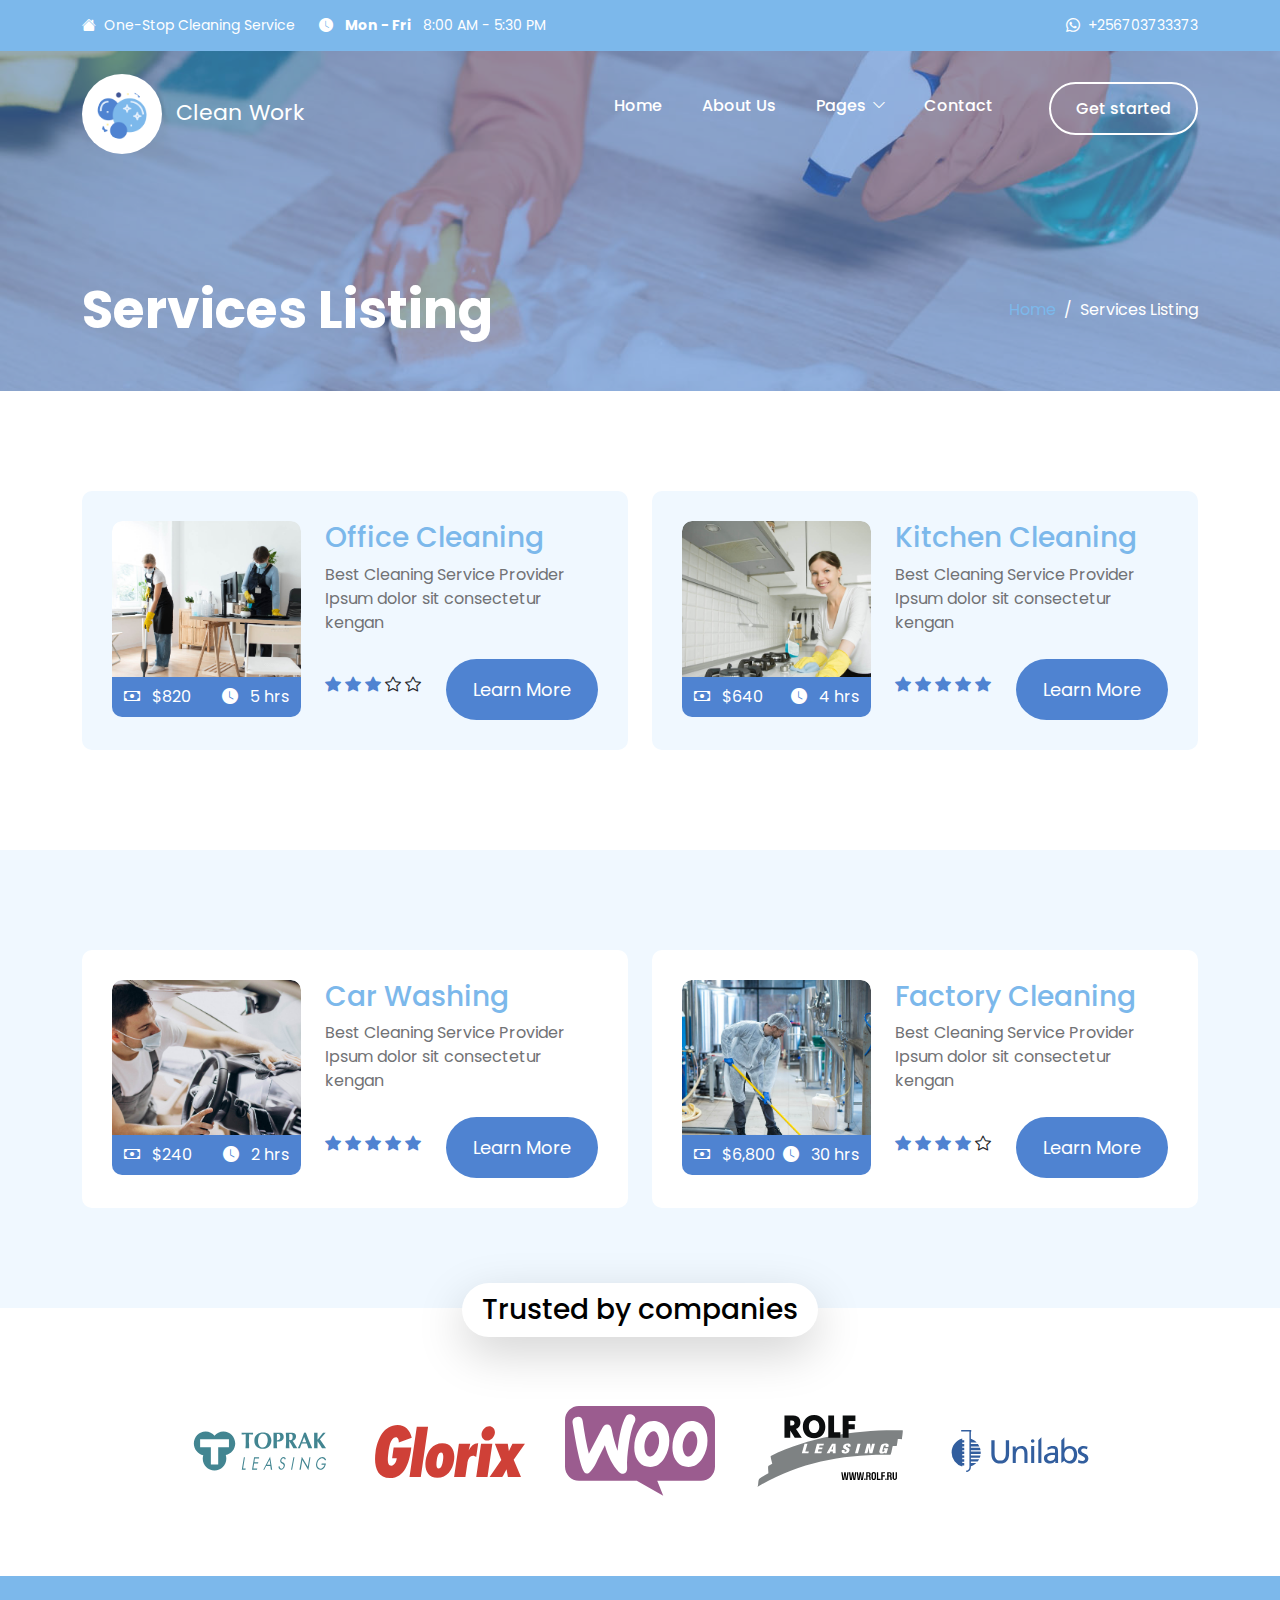
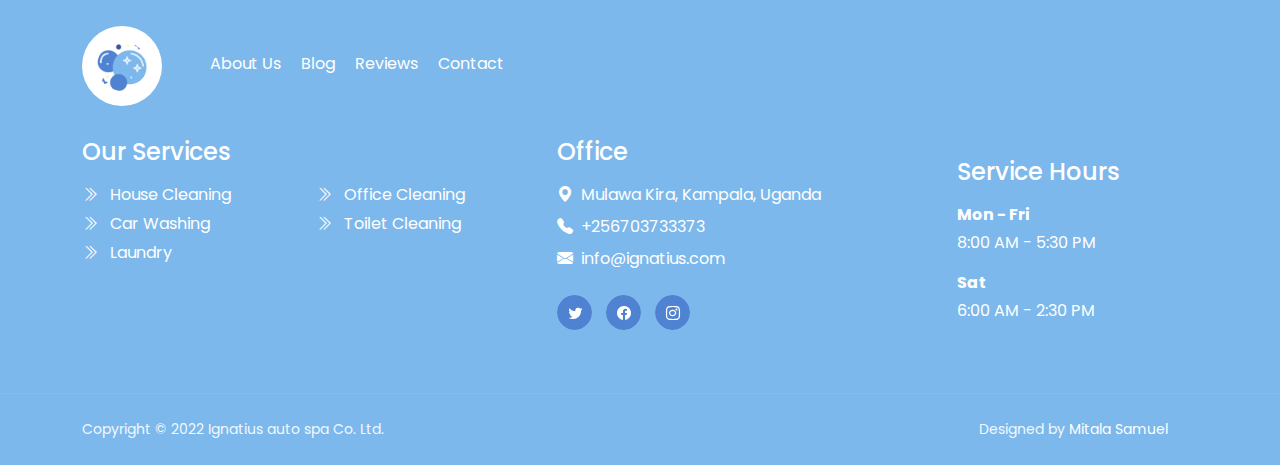
<file: services.html>
<!doctype html>
<html lang="en">

<head>
    <meta charset="utf-8">
    <meta name="viewport" content="width=device-width, initial-scale=1">

    <meta name="description" content="">
    <meta name="author" content="">

    <title>Services | Ignatius Auto Spa</title>

    <!-- CSS FILES -->
    <link rel="preconnect" href="https://fonts.googleapis.com">

    <link rel="preconnect" href="https://fonts.gstatic.com" crossorigin>

    <link href="https://fonts.googleapis.com/css2?family=Poppins:ital,wght@0,400;0,500;0,700;1,400&display=swap"
        rel="stylesheet">

    <link href="css/bootstrap.min.css" rel="stylesheet">

    <link href="css/bootstrap-icons.css" rel="stylesheet">

    <link href="css/tooplate-clean-work.css" rel="stylesheet">
    
</head>

<body>

    <header class="site-header">
        <div class="container">
            <div class="row">

                <div class="col-lg-12 col-12 d-flex flex-wrap">
                    <p class="d-flex me-4 mb-0">
                        <i class="bi-house-fill me-2"></i>
                        One-Stop Cleaning Service
                    </p>

                    <p class="d-flex d-lg-block d-md-block d-none me-4 mb-0">
                        <i class="bi-clock-fill me-2"></i>
                        <strong class="me-2">Mon - Fri</strong> 8:00 AM - 5:30 PM
                    </p>

                    <p class="site-header-icon-wrap text-white d-flex mb-0 ms-auto">
                        <i class="site-header-icon bi-whatsapp me-2"></i>

                        <a href="tel: +256703733373" class="text-white">
                            +256703733373
                        </a>
                    </p>
                </div>

            </div>
        </div>
    </header>

    <nav class="navbar navbar-expand-lg">
        <div class="container">
            <a class="navbar-brand" href="index.html">
                <img src="images/bubbles.png" class="logo img-fluid" alt="">

                <span class="ms-2">Clean Work</span>
            </a>

            <button class="navbar-toggler" type="button" data-bs-toggle="collapse" data-bs-target="#navbarNav"
                aria-controls="navbarNav" aria-expanded="false" aria-label="Toggle navigation">
                <span class="navbar-toggler-icon"></span>
            </button>

            <div class="collapse navbar-collapse" id="navbarNav">
                <ul class="navbar-nav ms-auto">
                    <li class="nav-item">
                        <a class="nav-link" href="index.html">Home</a>
                    </li>

                    <li class="nav-item">
                        <a class="nav-link" href="about.html">About Us</a>
                    </li>

                    <li class="nav-item dropdown">
                        <a class="nav-link dropdown-toggle" href="#section_5" id="navbarLightDropdownMenuLink"
                            role="button" data-bs-toggle="dropdown" aria-expanded="false">Pages</a>

                        <ul class="dropdown-menu dropdown-menu-light" aria-labelledby="navbarLightDropdownMenuLink">
                            <li><a class="dropdown-item active" href="services.html">Our Services</a></li>

                            <li><a class="dropdown-item" href="coming-soon.html">Coming Soon</a></li>

                            <li><a class="dropdown-item" href="page-404.html">Page 404</a></li>
                        </ul>
                    </li>

                    <li class="nav-item">
                        <a class="nav-link" href="contact.html">Contact</a>
                    </li>

                    <li class="nav-item ms-3">
                        <a class="nav-link custom-btn custom-border-btn custom-btn-bg-white btn" href="#">Get
                            started</a>
                    </li>
                </ul>
            </div>
        </div>
    </nav>

    <main>

        <section class="banner-section d-flex justify-content-center align-items-end">
            <div class="section-overlay"></div>

            <div class="container">
                <div class="row">

                    <div class="col-lg-7 col-12">
                        <h1 class="text-white mb-lg-0">Services Listing</h1>
                    </div>

                    <div class="col-lg-4 col-12 d-flex justify-content-lg-end align-items-center ms-auto">
                        <nav aria-label="breadcrumb">
                            <ol class="breadcrumb justify-content-center">
                                <li class="breadcrumb-item"><a href="index.html">Home</a></li>

                                <li class="breadcrumb-item active" aria-current="page">Services Listing</li>
                            </ol>
                        </nav>
                    </div>

                </div>
            </div>
        </section>


        <section class="services-section section-padding">
            <div class="container">
                <div class="row">

                    <div class="col-lg-6 col-12">
                        <div class="services-thumb section-bg mb-lg-0">
                            <div class="row">
                                <div class="col-lg-5 col-md-5 col-12">
                                    <div class="services-image-wrap">
                                        <a href="services-detail.html">
                                            <img src="images/services/people-taking-care-office-cleaning.jpg"
                                                class="services-image img-fluid" alt="">
                                            <img src="images/services/person-taking-care-office.jpg"
                                                class="services-image services-image-hover img-fluid" alt="">

                                            <div class="services-icon-wrap">
                                                <div class="d-flex justify-content-between align-items-center">
                                                    <p class="text-white mb-0">
                                                        <i class="bi-cash me-2"></i>
                                                        $820
                                                    </p>

                                                    <p class="text-white mb-0">
                                                        <i class="bi-clock-fill me-2"></i>
                                                        5 hrs
                                                    </p>
                                                </div>
                                            </div>
                                        </a>
                                    </div>
                                </div>

                                <div class="col-lg-7 col-md-7 col-12 d-flex align-items-center">
                                    <div class="services-info mt-4 mt-lg-0 mt-md-0">
                                        <h4 class="services-title mb-1 mb-lg-2">
                                            <a class="services-title-link" href="services-detail.html">Office
                                                Cleaning</a>
                                        </h4>

                                        <p>Best Cleaning Service Provider Ipsum dolor sit consectetur kengan</p>

                                        <div class="d-flex flex-wrap align-items-center">
                                            <div class="reviews-icons">
                                                <i class="bi-star-fill"></i>
                                                <i class="bi-star-fill"></i>
                                                <i class="bi-star-fill"></i>
                                                <i class="bi-star"></i>
                                                <i class="bi-star"></i>
                                            </div>

                                            <a href="services-detail.html"
                                                class="custom-btn btn button button--atlas mt-2 ms-auto">
                                                <span>Learn More</span>

                                                <div class="marquee" aria-hidden="true">
                                                    <div class="marquee__inner">
                                                        <span>Learn More</span>
                                                        <span>Learn More</span>
                                                        <span>Learn More</span>
                                                        <span>Learn More</span>
                                                    </div>
                                                </div>
                                            </a>
                                        </div>
                                    </div>
                                </div>
                            </div>
                        </div>
                    </div>

                    <div class="col-lg-6 col-12">
                        <div class="services-thumb section-bg mb-lg-0">
                            <div class="row">
                                <div class="col-lg-5 col-md-5 col-12">
                                    <div class="services-image-wrap">
                                        <a href="services-detail.html">
                                            <img src="images/services/young-smiling-woman-wearing-rubber-gloves-cleaning-stove.jpg"
                                                class="services-image img-fluid" alt="">
                                            <img src="images/services/woman-holding-rag-detergent-cleaning-cooker.jpg"
                                                class="services-image services-image-hover img-fluid" alt="">

                                            <div class="services-icon-wrap">
                                                <div class="d-flex justify-content-between align-items-center">
                                                    <p class="text-white mb-0">
                                                        <i class="bi-cash me-2"></i>
                                                        $640
                                                    </p>

                                                    <p class="text-white mb-0">
                                                        <i class="bi-clock-fill me-2"></i>
                                                        4 hrs
                                                    </p>
                                                </div>
                                            </div>
                                        </a>
                                    </div>
                                </div>

                                <div class="col-lg-7 col-md-7 col-12 d-flex align-items-center">
                                    <div class="services-info mt-4 mt-lg-0 mt-md-0">
                                        <h4 class="services-title mb-1 mb-lg-2">
                                            <a class="services-title-link" href="services-detail.html">Kitchen
                                                Cleaning</a>
                                        </h4>

                                        <p>Best Cleaning Service Provider Ipsum dolor sit consectetur kengan</p>

                                        <div class="d-flex flex-wrap align-items-center">
                                            <div class="reviews-icons">
                                                <i class="bi-star-fill"></i>
                                                <i class="bi-star-fill"></i>
                                                <i class="bi-star-fill"></i>
                                                <i class="bi-star-fill"></i>
                                                <i class="bi-star-fill"></i>
                                            </div>

                                            <a href="services-detail.html"
                                                class="custom-btn btn button button--atlas mt-2 ms-auto">
                                                <span>Learn More</span>

                                                <div class="marquee" aria-hidden="true">
                                                    <div class="marquee__inner">
                                                        <span>Learn More</span>
                                                        <span>Learn More</span>
                                                        <span>Learn More</span>
                                                        <span>Learn More</span>
                                                    </div>
                                                </div>
                                            </a>
                                        </div>
                                    </div>
                                </div>
                            </div>
                        </div>
                    </div>

                </div>
            </div>
        </section>


        <section class="services-section section-padding section-bg">
            <div class="container">
                <div class="row">

                    <div class="col-lg-6 col-12">
                        <div class="services-thumb mb-lg-0">
                            <div class="row">
                                <div class="col-lg-5 col-md-5 col-12">
                                    <div class="services-image-wrap">
                                        <a href="services-detail.html">
                                            <img src="images/services/man-polishing-car-inside-car-service.jpg"
                                                class="services-image img-fluid" alt="">
                                            <img src="images/services/man-polishing-car-inside.jpg"
                                                class="services-image services-image-hover img-fluid" alt="">

                                            <div class="services-icon-wrap">
                                                <div class="d-flex justify-content-between align-items-center">
                                                    <p class="text-white mb-0">
                                                        <i class="bi-cash me-2"></i>
                                                        $240
                                                    </p>

                                                    <p class="text-white mb-0">
                                                        <i class="bi-clock-fill me-2"></i>
                                                        2 hrs
                                                    </p>
                                                </div>
                                            </div>
                                        </a>
                                    </div>
                                </div>

                                <div class="col-lg-7 col-md-7 col-12 d-flex align-items-center">
                                    <div class="services-info mt-4 mt-lg-0 mt-md-0">
                                        <h4 class="services-title mb-1 mb-lg-2">
                                            <a class="services-title-link" href="services-detail.html">Car Washing</a>
                                        </h4>

                                        <p>Best Cleaning Service Provider Ipsum dolor sit consectetur kengan</p>

                                        <div class="d-flex flex-wrap align-items-center">
                                            <div class="reviews-icons">
                                                <i class="bi-star-fill"></i>
                                                <i class="bi-star-fill"></i>
                                                <i class="bi-star-fill"></i>
                                                <i class="bi-star-fill"></i>
                                                <i class="bi-star-fill"></i>
                                            </div>

                                            <a href="services-detail.html"
                                                class="custom-btn btn button button--atlas mt-2 ms-auto">
                                                <span>Learn More</span>

                                                <div class="marquee" aria-hidden="true">
                                                    <div class="marquee__inner">
                                                        <span>Learn More</span>
                                                        <span>Learn More</span>
                                                        <span>Learn More</span>
                                                        <span>Learn More</span>
                                                    </div>
                                                </div>
                                            </a>
                                        </div>
                                    </div>
                                </div>
                            </div>
                        </div>
                    </div>

                    <div class="col-lg-6 col-12">
                        <div class="services-thumb mb-lg-0">
                            <div class="row">
                                <div class="col-lg-5 col-md-5 col-12">
                                    <div class="services-image-wrap">
                                        <a href="services-detail.html">
                                            <img src="images/services/professional-industrial-cleaner-protective-uniform-cleaning-floor-food-processing-plant.jpg"
                                                class="services-image img-fluid" alt="">
                                            <img src="images/services/close-up-mop-cleaning-industrial-plant-floor.jpg"
                                                class="services-image services-image-hover img-fluid" alt="">

                                            <div class="services-icon-wrap">
                                                <div class="d-flex justify-content-between align-items-center">
                                                    <p class="text-white mb-0">
                                                        <i class="bi-cash me-2"></i>
                                                        $6,800
                                                    </p>

                                                    <p class="text-white mb-0">
                                                        <i class="bi-clock-fill me-2"></i>
                                                        30 hrs
                                                    </p>
                                                </div>
                                            </div>
                                        </a>
                                    </div>
                                </div>

                                <div class="col-lg-7 col-md-7 col-12 d-flex align-items-center">
                                    <div class="services-info mt-4 mt-lg-0 mt-md-0">
                                        <h4 class="services-title mb-1 mb-lg-2">
                                            <a class="services-title-link" href="services-detail.html">Factory
                                                Cleaning</a>
                                        </h4>

                                        <p>Best Cleaning Service Provider Ipsum dolor sit consectetur kengan</p>

                                        <div class="d-flex flex-wrap align-items-center">
                                            <div class="reviews-icons">
                                                <i class="bi-star-fill"></i>
                                                <i class="bi-star-fill"></i>
                                                <i class="bi-star-fill"></i>
                                                <i class="bi-star-fill"></i>
                                                <i class="bi-star"></i>
                                            </div>

                                            <a href="services-detail.html"
                                                class="custom-btn btn button button--atlas mt-2 ms-auto">
                                                <span>Learn More</span>

                                                <div class="marquee" aria-hidden="true">
                                                    <div class="marquee__inner">
                                                        <span>Learn More</span>
                                                        <span>Learn More</span>
                                                        <span>Learn More</span>
                                                        <span>Learn More</span>
                                                    </div>
                                                </div>
                                            </a>
                                        </div>
                                    </div>
                                </div>
                            </div>
                        </div>
                    </div>

                </div>
            </div>
        </section>


        <section class="partners-section">
            <div class="container">
                <div class="row justify-content-center align-items-center">

                    <div class="col-lg-12 col-12">
                        <h4 class="partners-section-title bg-white shadow-lg">Trusted by companies</h4>
                    </div>

                    <div class="col-lg-2 col-md-4 col-6">
                        <img src="images/partners/toprak-leasing.svg" class="partners-image img-fluid">
                    </div>

                    <div class="col-lg-2 col-md-4 col-6">
                        <img src="images/partners/glorix.svg" class="partners-image img-fluid">
                    </div>

                    <div class="col-lg-2 col-md-4 col-6">
                        <img src="images/partners/woocommerce.svg" class="partners-image img-fluid">
                    </div>

                    <div class="col-lg-2 col-md-4 col-6">
                        <img src="images/partners/rolf-leasing.svg" class="partners-image img-fluid">
                    </div>

                    <div class="col-lg-2 col-md-4 col-6">
                        <img src="images/partners/unilabs.svg" class="partners-image img-fluid">
                    </div>

                </div>
            </div>
        </section>
    </main>
    <footer class="site-footer">
        <div class="container">
            <div class="row">

                <div class="col-lg-12 col-12 d-flex align-items-center mb-4 pb-2">
                    <div>
                        <img src="images/bubbles.png" class="logo img-fluid" alt="">
                    </div>

                    <ul class="footer-menu d-flex flex-wrap ms-5">
                        <li class="footer-menu-item"><a href="#" class="footer-menu-link">About Us</a></li>

                        <li class="footer-menu-item"><a href="#" class="footer-menu-link">Blog</a></li>

                        <li class="footer-menu-item"><a href="#" class="footer-menu-link">Reviews</a></li>

                        <li class="footer-menu-item"><a href="#" class="footer-menu-link">Contact</a></li>
                    </ul>
                </div>

                <div class="col-lg-5 col-12 mb-4 mb-lg-0">
                    <h5 class="site-footer-title mb-3">Our Services</h5>

                    <ul class="footer-menu">
                        <li class="footer-menu-item">
                            <a href="#" class="footer-menu-link">
                                <i class="bi-chevron-double-right footer-menu-link-icon me-2"></i>
                                House Cleaning
                            </a>
                        </li>

                        <li class="footer-menu-item">
                            <a href="#" class="footer-menu-link">
                                <i class="bi-chevron-double-right footer-menu-link-icon me-2"></i>
                                Car Washing
                            </a>
                        </li>

                        <li class="footer-menu-item">
                            <a href="#" class="footer-menu-link">
                                <i class="bi-chevron-double-right footer-menu-link-icon me-2"></i>
                                Laundry
                            </a>
                        </li>

                        <li class="footer-menu-item">
                            <a href="#" class="footer-menu-link">
                                <i class="bi-chevron-double-right footer-menu-link-icon me-2"></i>
                                Office Cleaning
                            </a>
                        </li>

                        <li class="footer-menu-item">
                            <a href="#" class="footer-menu-link">
                                <i class="bi-chevron-double-right footer-menu-link-icon me-2"></i>
                                Toilet Cleaning
                            </a>
                        </li>
                    </ul>
                </div>

                <div class="col-lg-4 col-md-6 col-12 mb-4 mb-lg-0 mb-md-0">
                    <h5 class="site-footer-title mb-3">Office</h5>

                    <p class="text-white d-flex mt-3 mb-2">
                        <i class="bi-geo-alt-fill me-2"></i>
                        Mulawa Kira, Kampala, Uganda
                    </p>

                    <p class="text-white d-flex mb-2">
                        <i class="bi-telephone-fill me-2"></i>

                        <a href="tel: +256703733373" class="site-footer-link">
                            +256703733373
                        </a>
                    </p>

                    <p class="text-white d-flex">
                        <i class="bi-envelope-fill me-2"></i>

                        <a href="mailto:info@company.com" class="site-footer-link">
                            info@ignatius.com
                        </a>
                    </p>

                    <ul class="social-icon mt-4">
                        <li class="social-icon-item">
                            <a href="#" class="social-icon-link button button--skoll">
                                <span></span>
                                <span class="bi-twitter"></span>
                            </a>
                        </li>

                        <li class="social-icon-item">
                            <a href="#" class="social-icon-link button button--skoll">
                                <span></span>
                                <span class="bi-facebook"></span>
                            </a>
                        </li>

                        <li class="social-icon-item">
                            <a href="#" class="social-icon-link button button--skoll">
                                <span></span>
                                <span class="bi-instagram"></span>
                            </a>
                        </li>
                    </ul>
                </div>

                <div class="col-lg-3 col-md-6 col-6 mt-3 mt-lg-0 mt-md-0">
                    <div class="featured-block">
                        <h5 class="text-white mb-3">Service Hours</h5>

                        <strong class="d-block text-white mb-1">Mon - Fri</strong>

                        <p class="text-white mb-3">8:00 AM - 5:30 PM</p>

                        <strong class="d-block text-white mb-1">Sat</strong>

                        <p class="text-white mb-0">6:00 AM - 2:30 PM</p>
                    </div>
                </div>
            </div>
        </div>

        <div class="site-footer-bottom">
            <div class="container">
                <div class="row">

                    <div class="col-lg-6 col-12">
                        <p class="copyright-text mb-0">Copyright © 2022 Ignatius auto spa Co. Ltd.</p>
                    </div>

                    <div class="col-lg-6 col-12 text-end">
                        <p class="copyright-text mb-0">
                            Designed by <a href="https://www.mitalasamuel.com" target="_parent">Mitala Samuel</a></p>
                    </div>

                </div>
            </div>
        </div>
    </footer>
    <!-- JAVASCRIPT FILES -->
    <script src="js/jquery.min.js"></script>
    <script src="js/bootstrap.min.js"></script>
    <script src="js/jquery.backstretch.min.js"></script>
    <script src="js/counter.js"></script>
    <script src="js/countdown.js"></script>
    <script src="js/init.js"></script>
    <script src="js/modernizr.js"></script>
    <script src="js/animated-headline.js"></script>
    <script src="js/custom.js"></script>

</body>

</html>
</file>
<file: css/tooplate-clean-work.css>
:root {
  --white-color:                  #ffffff;
  --primary-color:                #7cb8eb;
  --secondary-color:              #4f83d1;
  --section-bg-color:             #f0f8ff;
  --custom-btn-bg-color:          #4f83d1;
  --custom-btn-bg-hover-color:    #7cb8eb;
  --dark-color:                   #000000;
  --p-color:                      #717275;
  --border-color:                 #e9eaeb;
  --link-hover-color:             #4f83d1;

  --body-font-family:             'Poppins', sans-serif;

  --h1-font-size:                 52px;
  --h2-font-size:                 46px;
  --h3-font-size:                 32px;
  --h4-font-size:                 28px;
  --h5-font-size:                 24px;
  --h6-font-size:                 22px;
  --p-font-size:                  16px;
  --btn-font-size:                18px;
  --copyright-font-size:          14px;

  --border-radius-large:          100px;
  --border-radius-medium:         20px;
  --border-radius-small:          10px;

  --font-weight-normal:           400;
  --font-weight-medium:           500;
  --font-weight-bold:             700;
}

body {
  background-color: var(--white-color);
  font-family: var(--body-font-family); 
}


/*---------------------------------------
  TYPOGRAPHY               
-----------------------------------------*/

h2,
h3,
h4,
h5,
h6 {
  color: var(--dark-color);
}

h1,
h2,
h3,
h4,
h5,
h6 {
  font-weight: var(--font-weight-medium);
}

h1 {
  font-size: var(--h1-font-size);
  font-weight: var(--font-weight-bold);
}

h2 {
  font-size: var(--h2-font-size);
  font-weight: var(--font-weight-bold);
}

h3 {
  font-size: var(--h3-font-size);
}

h4 {
  font-size: var(--h4-font-size);
}

h5 {
  font-size: var(--h5-font-size);
}

h6 {
  font-size: var(--h6-font-size);
}

p {
  color: var(--p-color);
  font-size: var(--p-font-size);
  font-weight: var(--font-weight-normal);
}

ul li {
  color: var(--p-color);
  font-size: var(--p-font-size);
  font-weight: var(--font-weight-normal);
}

a, 
button {
  touch-action: manipulation;
  transition: all 0.3s;
}

a {
  display: inline-block;
  color: var(--primary-color);
  text-decoration: none;
}

a:hover {
  color: var(--link-hover-color);
}

b,
strong {
  font-weight: var(--font-weight-bold);
}

.page-404-title {
  color: var(--secondary-color);
  font-size: 10rem;
}


/*---------------------------------------
  SECTION               
-----------------------------------------*/
.section-padding {
  padding-top: 100px;
  padding-bottom: 100px;
}

.section-bg {
  background-color: var(--section-bg-color);
}

.section-overlay {
  background-color: var(--secondary-color);
  position: absolute;
  top: 0;
  left: 0;
  pointer-events: none;
  width: 100%;
  height: 100%;
  opacity: 0.6;
}

.testimonial-section .section-overlay {
  opacity: 0.85;
}

.section-overlay + .container {
  position: relative;
}


/*---------------------------------------
  ANIMATED HEADLINE               
-----------------------------------------*/
.cd-words-wrapper {
  display: inline-block;
  position: relative;
  text-align: left;
}

.cd-words-wrapper b {
  color: #e5e50f;
  display: inline-block;
  position: absolute;
  white-space: nowrap;
  left: 0;
  top: 0;
}

.cd-words-wrapper b.is-visible {
  position: relative;
}

.no-js .cd-words-wrapper b {
  opacity: 0;
}

.no-js .cd-words-wrapper b.is-visible {
  opacity: 1;
}

.cd-headline.rotate-1 .cd-words-wrapper {
  -webkit-perspective: 300px;
  -moz-perspective: 300px;
  perspective: 300px;
}

.cd-headline.rotate-1 b {
  opacity: 0;
  -webkit-transform-origin: 50% 100%;
  -moz-transform-origin: 50% 100%;
  -ms-transform-origin: 50% 100%;
  -o-transform-origin: 50% 100%;
  transform-origin: 50% 100%;
  -webkit-transform: rotateX(180deg);
  -moz-transform: rotateX(180deg);
  -ms-transform: rotateX(180deg);
  -o-transform: rotateX(180deg);
  transform: rotateX(180deg);
}

.cd-headline.rotate-1 b.is-visible {
  opacity: 1;
  -webkit-transform: rotateX(0deg);
  -moz-transform: rotateX(0deg);
  -ms-transform: rotateX(0deg);
  -o-transform: rotateX(0deg);
  transform: rotateX(0deg);
  -webkit-animation: cd-rotate-1-in 1.2s;
  -moz-animation: cd-rotate-1-in 1.2s;
  animation: cd-rotate-1-in 1.2s;
}

.cd-headline.rotate-1 b.is-hidden {
  -webkit-transform: rotateX(180deg);
  -moz-transform: rotateX(180deg);
  -ms-transform: rotateX(180deg);
  -o-transform: rotateX(180deg);
  transform: rotateX(180deg);
  -webkit-animation: cd-rotate-1-out 1.2s;
  -moz-animation: cd-rotate-1-out 1.2s;
  animation: cd-rotate-1-out 1.2s;
}

@-webkit-keyframes cd-rotate-1-in {
  0% {
    -webkit-transform: rotateX(180deg);
    opacity: 0;
  }
  35% {
    -webkit-transform: rotateX(120deg);
    opacity: 0;
  }
  65% {
    opacity: 0;
  }
  100% {
    -webkit-transform: rotateX(360deg);
    opacity: 1;
  }
}

@-moz-keyframes cd-rotate-1-in {
  0% {
    -moz-transform: rotateX(180deg);
    opacity: 0;
  }
  35% {
    -moz-transform: rotateX(120deg);
    opacity: 0;
  }
  65% {
    opacity: 0;
  }
  100% {
    -moz-transform: rotateX(360deg);
    opacity: 1;
  }
}

@keyframes cd-rotate-1-in {
  0% {
    -webkit-transform: rotateX(180deg);
    -moz-transform: rotateX(180deg);
    -ms-transform: rotateX(180deg);
    -o-transform: rotateX(180deg);
    transform: rotateX(180deg);
    opacity: 0;
  }
  35% {
    -webkit-transform: rotateX(120deg);
    -moz-transform: rotateX(120deg);
    -ms-transform: rotateX(120deg);
    -o-transform: rotateX(120deg);
    transform: rotateX(120deg);
    opacity: 0;
  }
  65% {
    opacity: 0;
  }
  100% {
    -webkit-transform: rotateX(360deg);
    -moz-transform: rotateX(360deg);
    -ms-transform: rotateX(360deg);
    -o-transform: rotateX(360deg);
    transform: rotateX(360deg);
    opacity: 1;
  }
}

@-webkit-keyframes cd-rotate-1-out {
  0% {
    -webkit-transform: rotateX(0deg);
    opacity: 1;
  }
  35% {
    -webkit-transform: rotateX(-40deg);
    opacity: 1;
  }
  65% {
    opacity: 0;
  }
  100% {
    -webkit-transform: rotateX(180deg);
    opacity: 0;
  }
}

@-moz-keyframes cd-rotate-1-out {
  0% {
    -moz-transform: rotateX(0deg);
    opacity: 1;
  }
  35% {
    -moz-transform: rotateX(-40deg);
    opacity: 1;
  }
  65% {
    opacity: 0;
  }
  100% {
    -moz-transform: rotateX(180deg);
    opacity: 0;
  }
}

@keyframes cd-rotate-1-out {
  0% {
    -webkit-transform: rotateX(0deg);
    -moz-transform: rotateX(0deg);
    -ms-transform: rotateX(0deg);
    -o-transform: rotateX(0deg);
    transform: rotateX(0deg);
    opacity: 1;
  }
  35% {
    -webkit-transform: rotateX(-40deg);
    -moz-transform: rotateX(-40deg);
    -ms-transform: rotateX(-40deg);
    -o-transform: rotateX(-40deg);
    transform: rotateX(-40deg);
    opacity: 1;
  }
  65% {
    opacity: 0;
  }
  100% {
    -webkit-transform: rotateX(180deg);
    -moz-transform: rotateX(180deg);
    -ms-transform: rotateX(180deg);
    -o-transform: rotateX(180deg);
    transform: rotateX(180deg);
    opacity: 0;
  }
}


/*---------------------------------------
  CUSTOM LINK               
-----------------------------------------*/
.link {
  cursor: pointer;
  position: relative;
  white-space: nowrap;
}

.link::before,
.link::after {
  position: absolute;
  width: 100%;
  height: 1px;
  background: currentColor;
  top: 100%;
  left: 0;
  pointer-events: none;
}

.link::before {
  content: '';
}

.link--herse::before {
  display: none;
}

.link__graphic {
  position: absolute;
  top: 0;
  left: 0;
  pointer-events: none;
  fill: none;
  stroke: var(--dark-color);
  stroke-width: 1px;
}

.link__graphic--stroke path {
  stroke-dasharray: 1;
  stroke-dashoffset: 1;
}

.link:hover .link__graphic--stroke path {
  stroke-dashoffset: 0;
}

.link__graphic--arc {
  top: 73%;
  left: -23%;
}

.link__graphic--arc path {
  transition: stroke-dashoffset 0.4s cubic-bezier(0.7, 0, 0.3, 1);
}

.link:hover .link__graphic--arc path {
  transition-timing-function: cubic-bezier(0.8, 1, 0.7, 1);
  transition-duration: 0.3s;
}

.button {
  display: inline-block;
  position: relative;
}

.button::before,
.button::after {
  position: absolute;
  top: 0;
  left: 0;
  width: 100%;
  height: 100%;
}

.button--atlas > span {
  display: inline-block;
}

.button--atlas:hover > span {
  opacity: 0;
}

.marquee {
  position: absolute;
  top: 0;
  left: 0;
  width: 100%;
  overflow: hidden;
  pointer-events: none;
}

.marquee__inner {
  width: fit-content;
  display: flex;
  position: relative;
  --offset: 1rem;
  --move-initial: calc(-25% + var(--offset));
  --move-final: calc(-50% + var(--offset));
  transform: translate3d(var(--move-initial), 0, 0);
  animation: marquee 1s linear infinite;
  animation-play-state: paused;
  opacity: 0;
}

.button--atlas:hover .marquee__inner {
  animation-play-state: running;
  opacity: 1;
  transition-duration: 0.4s;
}

.marquee span {
  text-align: center;
  white-space: nowrap;
  font-style: italic;
  padding: 15px;
}

@keyframes marquee {
  0% {
    transform: translate3d(var(--move-initial), 0, 0);
  }

  100% {
    transform: translate3d(var(--move-final), 0, 0);
  }
}

.button--pan {
  overflow: hidden;
}

.button--pan span {
  position: relative;
}

.button--pan::before {
  content: '';
  transition: transform 0.3s cubic-bezier(0.7, 0, 0.2, 1);
}

.button--pan:hover::before {
  background: transparent;
  transform: translate3d(0,-100%,0);
}


/*---------------------------------------
  CUSTOM BLOCK               
-----------------------------------------*/
.custom-block-wrap {
  position: relative;
}

.custom-block-wrap .custom-block {
  position: absolute;
  bottom: 0;
  right: 0;
}

.custom-block {
  background-color: var(--primary-color);
  border-radius: var(--border-radius-small);
  padding: 35px;
}

.custom-block .custom-icon,
.custom-block a {
  color: var(--white-color);
}


/*---------------------------------------
  CUSTOM ICON COLOR               
-----------------------------------------*/
.custom-icon {
  color: var(--secondary-color);
}

.bi-star-fill {
  color: var(--custom-btn-bg-color);
}


/*---------------------------------------
  AVATAR IMAGE - TESTIMONIAL               
-----------------------------------------*/
.avatar-image {
  border-radius: var(--border-radius-large);
  width: 60px;
  height: 60px;
  object-fit: cover;
}


/*---------------------------------------
  CUSTOM BUTTON               
-----------------------------------------*/
.custom-btn {
  background: var(--custom-btn-bg-color);
  border: 2px solid transparent;
  border-radius: var(--border-radius-large);
  color: var(--white-color);
  font-size: var(--btn-font-size);
  font-weight: var(--font-weight-normal);
  line-height: normal;
  transition: all 0.3s;
  padding: 15px 25px;
}

.navbar-expand-lg .navbar-nav .nav-link.custom-btn {
  margin-top: 8px;
  margin-right: 0;
  padding: 12px 25px;
}

.custom-btn:hover {
  background: var(--custom-btn-bg-hover-color);
  color: var(--white-color);
}

.custom-border-btn {
  background: transparent;
  border: 2px solid var(--custom-btn-bg-color);
  color: var(--custom-btn-bg-color);
}

.navbar-expand-lg .navbar-nav .nav-link.custom-btn:hover,
.custom-border-btn:hover {
  background: var(--custom-btn-bg-hover-color);
  border-color: transparent;
  color: var(--white-color);
}

.custom-btn-bg-white {
  border-color: var(--white-color);
  color: var(--white-color);
}


/*---------------------------------------
  NAVIGATION              
-----------------------------------------*/
.navbar {
  background: transparent;
  position: absolute;
  top: 49px;
  right: 0;
  left: 0;
  z-index: 9;
  padding-top: 20px;
  padding-bottom: 20px;
}

.navbar-brand,
.navbar-brand:hover {
  color: var(--white-color);
  font-size: var(--h6-font-size);
  font-weight: var(--font-weight-light);
}

.logo {
  background-color: var(--white-color);
  border-radius: var(--border-radius-large);
  width: 80px;
  height: 80px;
  padding: 15px;
}

.navbar-expand-lg .navbar-nav .nav-link {
  margin: 20px;
  padding: 0;
}

.navbar-nav .nav-link {
  display: inline-block;
  color: var(--white-color);
  font-size: var(--p-font-size);
  font-weight: var(--font-weight-medium);
  position: relative;
  padding-top: 15px;
  padding-bottom: 15px;
}

.navbar-nav .nav-link.active, 
.navbar-nav .nav-link:hover {
  background: transparent;
  color: var(--primary-color);
}

.dropdown-menu {
  background: var(--white-color);
  box-shadow: 0 1rem 3rem rgba(0,0,0,.175);
  border: 0;
  display: inherit;
  opacity: 0;
  min-width: 9rem;
  margin-top: 20px;
  padding: 13px 0 10px 0;
  transition: all 0.3s;
  pointer-events: none;
}

.dropdown-menu::before {
  content: "";
  width: 0;
  height: 0;
  border-left: 20px solid transparent;
  border-right: 20px solid transparent;
  border-bottom: 15px solid var(--white-color);
  position: absolute;
  top: -10px;
  left: 10px;
}

.dropdown-item {
  display: inline-block;
  color: var(--p-bg-color);
  font-size: var(--menu-font-size);
  font-weight: var(--font-weight-medium);
  position: relative;
  padding-top: 0;
  padding-bottom: 7px;
}

.dropdown-item.active, 
.dropdown-item:active,
.dropdown-item:focus, 
.dropdown-item:hover {
  background: transparent;
  color: var(--primary-color);
}

.dropdown-toggle::after {
  content: "\f282";
  display: inline-block;
  font-family: bootstrap-icons !important;
  font-size: var(--copyright-font-size);
  font-style: normal;
  font-weight: normal !important;
  font-variant: normal;
  text-transform: none;
  line-height: 1;
  vertical-align: -.125em;
  -webkit-font-smoothing: antialiased;
  -moz-osx-font-smoothing: grayscale;
  position: relative;
  left: 2px;
  border: 0;
}

@media screen and (min-width: 992px) {
  .dropdown:hover .dropdown-menu {
    opacity: 1;
    margin-top: 0;
    pointer-events: auto;
  }
}

.navbar-toggler {
  border: 0;
  padding: 0;
  cursor: pointer;
  margin: 0;
  width: 30px;
  height: 35px;
  outline: none;
}

.navbar-toggler:focus {
  outline: none;
  box-shadow: none;
}

.navbar-toggler[aria-expanded="true"] .navbar-toggler-icon {
  background: transparent;
}

.navbar-toggler[aria-expanded="true"] .navbar-toggler-icon:before,
.navbar-toggler[aria-expanded="true"] .navbar-toggler-icon:after {
  transition: top 300ms 50ms ease, -webkit-transform 300ms 350ms ease;
  transition: top 300ms 50ms ease, transform 300ms 350ms ease;
  transition: top 300ms 50ms ease, transform 300ms 350ms ease, -webkit-transform 300ms 350ms ease;
  top: 0;
}

.navbar-toggler[aria-expanded="true"] .navbar-toggler-icon:before {
  transform: rotate(45deg);
}

.navbar-toggler[aria-expanded="true"] .navbar-toggler-icon:after {
  transform: rotate(-45deg);
}

.navbar-toggler .navbar-toggler-icon {
  background: var(--dark-color);
  transition: background 10ms 300ms ease;
  display: block;
  width: 30px;
  height: 2px;
  position: relative;
}

.navbar-toggler .navbar-toggler-icon:before,
.navbar-toggler .navbar-toggler-icon:after {
  transition: top 300ms 350ms ease, -webkit-transform 300ms 50ms ease;
  transition: top 300ms 350ms ease, transform 300ms 50ms ease;
  transition: top 300ms 350ms ease, transform 300ms 50ms ease, -webkit-transform 300ms 50ms ease;
  position: absolute;
  right: 0;
  left: 0;
  background: var(--dark-color);
  width: 30px;
  height: 2px;
  content: '';
}

.navbar-toggler .navbar-toggler-icon::before {
  top: -8px;
}

.navbar-toggler .navbar-toggler-icon::after {
  top: 8px;
}


/*---------------------------------------
  SITE HEADER              
-----------------------------------------*/
.site-header {
  background: var(--primary-color);
  position: relative;
  z-index: 22;
  padding-top: 15px;
  padding-bottom: 15px;
}

.site-header p,
.site-header p a,
.site-header .social-icon-link {
  color: var(--white-color);
  font-size: var(--copyright-font-size);
}

.site-header .social-icon {
  text-align: right;
}

.site-header .social-icon-link {
  background: transparent;
  width: inherit;
  height: inherit;
  line-height: inherit;
  margin-right: 15px;
}

.site-header-icon {
  display: inline-block;
}


/*---------------------------------------
  HERO        
-----------------------------------------*/
.hero-section {
  position: relative;
  overflow: hidden;
  padding-top: 100px;
  padding-bottom: 100px;
  min-height: 680px;
}

.hero-section .container {
  position: relative;
  z-index: 2;
}

.hero-section svg {
  position: absolute;
  bottom: -50px;
  right: 0;
  left: 0;
  pointer-events: none;
}

@media screen and (min-width: 991px) {
  .hero-section-full-height {
    height: 85vh;
  }
}


/*---------------------------------------
  INTRO        
-----------------------------------------*/
.intro-section {
  padding-top: 50px;
}


/*---------------------------------------
  BANNER        
-----------------------------------------*/
.banner-section {
  background-image: url('../images/high-angle-woman-cleaning-floors.jpg');
  background-repeat: no-repeat;
  background-position: center;
  background-size: cover;
  position: relative;
  overflow: hidden;
  min-height: 340px;
  padding-top: 100px;
  padding-bottom: 50px;
}

.banner-section .breadcrumb {
  margin-bottom: 0;
}

.breadcrumb-item+.breadcrumb-item::before,
.breadcrumb-item.active {
  color: var(--white-color);
}


/*---------------------------------------
  COUNTDOWN              
-----------------------------------------*/
.countdown-section {
  position: relative;
}

.countdown-section-title {
  position: absolute;
  top: 0;
  right: 0;
  bottom: 0;
}

.countdown {
  text-align: center;
  padding-left: 0;
}

.countdown-item {
  list-style: none;
  flex: 0 0 13%;
  margin: 15px;
}

.countdown-text {
  background: var(--section-bg-color);
  border-radius: 6px;
  color: var(--secondary-color);
  font-size: var(--p-font-size);
  position: relative;
  padding: 4px 8px;
}

.countdown-text::before {
  content: "";
  display: block;
  margin: auto;
  width: 0;
  height: 0;
  border-bottom: 5px solid var(--section-bg-color);
  border-right: 5px solid transparent;
  border-left: 5px solid transparent;
  position: absolute;
  top: -5px;
  right: 0;
  left: 0;
}


/*---------------------------------------
  FEATURED              
-----------------------------------------*/
.featured-image {
  border-radius: var(--border-radius-medium);
}

.featured-block {
  padding: 20px;
}


/*---------------------------------------
  ABOUT              
-----------------------------------------*/
.about-image,
.gallery-image {
  border-radius: var(--border-radius-medium);
}

.team-info {
  background: var(--white-color);
  border-radius: var(--border-radius-medium);
  position: relative;
  padding: 30px;
}

.team-info p {
  margin-bottom: 0;
}

.team-info::before {
  content: "";
  display: block;
  margin: auto;
  width: 0;
  height: 0;
  border-right: 20px solid var(--white-color);
  border-top: 20px solid transparent;
  border-bottom: 20px solid transparent;
  position: absolute;
  left: -20px;
  top: 0;
  bottom: 0;
}

.gallery-image {
  transition: all 0.3s;
}

.gallery-image:hover {
  transform: scale(1.02);
}


/*---------------------------------------
  SERVICES              
-----------------------------------------*/
.services-thumb {
  background-color: var(--white-color);
  border-radius: var(--border-radius-small);
  position: relative;
  overflow: hidden;
  margin-bottom: 24px;
  padding: 30px;
}

.services-thumb.section-bg {
  background: var(--section-bg-color);
}

.services-detail-section .services-image {
  aspect-ratio: 0;
}

.services-image-wrap {
  border-radius: var(--border-radius-small);
  position: relative;
  overflow: hidden;
}

.services-image-wrap:hover .services-image-hover {
  opacity: 1;
}

.services-title-link {
  display: block;
}

.services-image,
.team-image {
  border-radius: var(--border-radius-small);
  display: block;
  aspect-ratio: 1;
  object-fit: cover;
  transition: all 0.5s;
}

.services-image-hover {
  position: absolute;
  top: 0;
  right: 0;
  bottom: 0;
  left: 0;
  opacity: 0;
}

.services-icon-wrap {
  background: var(--secondary-color);
  color: var(--white-color);
  font-size: var(--h3-font-size);
  position: absolute;
  bottom: 0;
  right: 0;
  left: 0;
  transition: opacity 0.5s;
  padding: 8px 12px;
}

.services-icon-wrap .button--skoll {
  width: 100%;
  height: 100%;
}


/*---------------------------------------
  TESTIMONIAL              
-----------------------------------------*/
.testimonial-section {
  background-image: url('../images/coffe-shop-with-wooden-walls-unfocused.jpg');
  background-repeat: no-repeat;
  background-position: center;
  background-size: cover;
  position: relative;
}

.testimonial-section .featured-block {
  background-color: var(--primary-color);
  border-radius: var(--border-radius-medium);
  margin-bottom: 24px;
  padding: 30px;
}

.testimonial-section .featured-block h4,
.testimonial-section .featured-block p {
  color: var(--white-color);
}



/*---------------------------------------
  PARTNERS              
-----------------------------------------*/
.partners-section {
  text-align: center;
  padding-top: 25px;
  padding-bottom: 50px;
}

.partners-section-title {
  border-radius: var(--border-radius-large);
  display: inline-block;
  position: relative;
  bottom: 50px;
  margin-bottom: -50px;
  padding: 10px 20px;
}

.partners-image {
  display: block;
  width: 150px;
  margin: auto;
  transition: all 0.3s;
}

.partners-image:hover {
  transform: scale(1.05);
}


/*---------------------------------------
  COUNTER NUMBERS              
-----------------------------------------*/
.counter-thumb {
  margin: 20px;
  margin-top: 0;
}

.counter-number {
  color: var(--secondary-color);
  display: block;
}

.counter-number,
.counter-number-text {
  color: var(--secondary-color);
  font-size: var(--h1-font-size);
  font-weight: var(--font-weight-bold);
  line-height: normal;
}


/*---------------------------------------
  CONTACT               
-----------------------------------------*/
.contact-section {
  background: var(--white-color);
}

.contact-form {
  background: var(--section-bg-color);
  border-radius: var(--border-radius-small);
  padding: 40px;
}

.contact-info {
  background: var(--white-color);
  border-radius: var(--border-radius-medium);
  display: inline-block;
  margin-top: 20px;
  padding: 40px;
}

.team-info a,
.contact-info h5,
.contact-info h5 a {
  color: var(--p-color);
}

.team-info a:hover,
.contact-info h5 a:hover {
  color: var(--link-hover-color);
}


/*---------------------------------------
  CUSTOM FORM               
-----------------------------------------*/
.custom-form .form-control,
.input-group-file {
  color: var(--p-color);
  margin-bottom: 24px;
  padding-top: 13px;
  padding-bottom: 13px;
  outline: none;
}

.custom-form .form-control:hover,
.custom-form .form-control:focus {
  border-color: var(--secondary-color);
}

.custom-form label {
  margin-bottom: 10px;
}

.custom-form .form-check-group {
  margin-bottom: 20px;
}

.donate-form .form-check-group-donation-frequency {
  padding-right: 0;
}

.form-check-group-donation-frequency + .form-check-group-donation-frequency {
  padding-right: 12px;
  padding-left: 0;
}

.form-check-group-donation-frequency .form-check-label {
  font-weight: var(--font-weight-medium);
}

#DonationFrequencyOne {
  border-top-right-radius: 0;
  border-bottom-right-radius: 0;
}

#DonationFrequencyMonthly {
  border-top-left-radius: 0;
  border-bottom-left-radius: 0;
}

.custom-form .form-check-radio {
  position: relative;
  height: 100%;
  padding-left: 0;
}

.custom-form .input-group-text {
  background: var(--secondary-color);
  border: 0;
  color: var(--white-color);
}

.custom-form .form-check-radio .form-check-label {
  position: absolute;
  top: 50%;
  left: 50%;
  transform: translate(-50%, -50%);
  text-align: center;
}

.form-check-radio .form-check-input[type=radio] {
  background-color: var(--section-bg-color);
  border-radius: .25rem;
  border: 0;
  box-shadow: none;
  outline: none;
  width: 100%;
  margin-top: 0;
  margin-left: 0;
  padding: 25px 50px;
  transition: all 0.3s;
}

.form-check-radio .form-check-input:checked[type=radio] {
  background-image: none;
}

.form-check-radio .form-check-input:checked[type=radio] + .form-check-label,
.form-check-radio .form-check-input:hover + .form-check-label,
.form-check-radio .form-check-input:checked + .form-check-label {
  color: var(--white-color);
}

.form-check-radio .form-check-input:hover,
.form-check-radio .form-check-input:checked {
  background-color: var(--secondary-color);
  border-color: var(--white-color);
}

.input-group-file {
  border-radius: .25rem;
  padding: 13px .75rem;
}

.input-group-file input[type=file] {
  width: 0.1px;
  height: 0.1px;
  opacity: 0;
  overflow: hidden;
  position: absolute;
  z-index: -1;
  padding: 0;
}

.input-group-file .input-group-text {
  background: transparent;
  color: inherit;
  margin-bottom: 0;
  padding: 0;
}

.custom-form button[type="submit"] {
  background: var(--custom-btn-bg-color);
  border: none;
  border-radius: var(--border-radius-large);
  color: var(--white-color);
  font-size: var(--p-font-size);
  font-weight: var(--font-weight-medium);
  transition: all 0.3s;
  margin-bottom: 0;
}

.custom-form button[type="submit"]:hover,
.custom-form button[type="submit"]:focus {
  background: var(--custom-btn-bg-hover-color);
  border-color: transparent;
}

.consulting-form {
  background: var(--white-color);
  border-radius: var(--border-radius-medium);
  position: relative;
  overflow: hidden;
  padding: 45px;
}

.consulting-form-header .form-icon {
  font-size: var(--h2-font-size);
  color: var(--white-color);
}


/*---------------------------------------
  SITE FOOTER              
-----------------------------------------*/
.site-footer {
  background-color: var(--primary-color);
  padding-top: 50px;
}

.site-footer-bottom {
  border-top: 1px solid #7fbcf0;
  position: relative;
  z-index: 2;
  margin-top: 50px;
  padding-top: 25px;
  padding-bottom: 25px;
}

.site-footer .logo {
  background-color: var(--white-color);
  border-radius: var(--border-radius-large);
  width: 80px;
  height: 80px;
  object-fit: cover;
  padding: 15px;
}

.site-footer-title,
.site-footer-link {
  color: var(--white-color);
}

.copyright-text {
  color: var(--section-bg-color);
  font-size: var(--copyright-font-size);
  margin-right: 30px;
}

.site-footer .custom-btn {
  font-size: var(--copyright-font-size);
}

.site-footer .custom-btn:hover {
  background: var(--primary-color);
}

.site-footer-bottom a {
	color: var(--white-color);
}

.site-footer-bottom a:hover {
	color: var(--link-hover-color);
}


/*---------------------------------------
  FOOTER MENU               
-----------------------------------------*/
.footer-menu {
  column-count: 2;
  margin: 0;
  padding: 0;
}

.footer-menu-item {
  list-style: none;
  display: block;
}

.footer-menu-link {
  font-size: var(--p-font-size);
  color: var(--white-color);
  display: inline-block;
  vertical-align: middle;
  margin-right: 20px;
  margin-bottom: 5px;
}


/*---------------------------------------
  SOCIAL ICON               
-----------------------------------------*/
.social-icon {
  margin: 0;
  padding: 0;
}

.social-icon-item {
  list-style: none;
  display: inline-block;
  vertical-align: top;
}

.social-icon-link {
  background: #7fbcf0;
  border-radius: var(--border-radius-large);
  color: var(--white-color);
  font-size: var(--copyright-font-size);
  display: block;
  margin-right: 10px;
  text-align: center;
  width: 35px;
  height: 35px;
  line-height: 36px;
}

.social-icon-link:hover {
  background: var(--primary-color);
  color: var(--white-color);
}

.button--skoll {
  overflow: hidden;
  border-radius: 50%;
  color: var(--white-color);
  width: 35px;
  height: 35px;
}

.button--skoll span {
  display: block;
  position: relative;
}

.button--skoll > span {
  overflow: hidden;
}

.button--skoll:hover > span > span {
  animation: MoveUpInitial 0.2s forwards, MoveUpEnd 0.2s forwards 0.2s;
}

.button--skoll::before {
  content: '';
  background: var(--custom-btn-bg-color);
  width: 100%;
  height: 0;
  padding-bottom: 100%;
  border-radius: 50%;
  transform: translate3d(0,0,0);
  transition: transform 0.3s;
  transition-timing-function: cubic-bezier(0.7, 0, 0.2, 1);
}

.button--skoll:hover::before {
  transform: translate3d(0,100%,0);
}


/*---------------------------------------
  RESPONSIVE STYLES               
-----------------------------------------*/
@media screen and (min-width: 1600px) {
  .intro-section {
    padding-top: 0;
  }
}

@media screen and (max-width: 991px) {
  h1 {
    font-size: 42px;
  }

  h2 {
    font-size: 36px;
  }

  h3 {
    font-size: 32px;
  }

  h4 {
    font-size: 28px;
  }

  h5 {
    font-size: 20px;
  }

  h6 {
    font-size: 18px;
  }

  .section-padding {
    padding-top: 50px;
    padding-bottom: 50px;
  }

  .team-section {
    padding-bottom: 80px;
  }

  .navbar {
    background-color: var(--white-color);
    padding-top: 5px;
    padding-bottom: 5px;
  }

  .navbar-brand,
  .navbar-brand:hover {
    color: var(--primary-color);
  }

  .navbar-nav .nav-link {
    color: var(--p-color);
  }

  .navbar-expand-lg .navbar-nav {
    padding-bottom: 30px;
  }

  .navbar-expand-lg .navbar-nav .nav-link {
    margin: 8px 20px;
  }

  .navbar-expand-lg .navbar-nav .nav-link.custom-btn {
    background-color: var(--custom-btn-bg-color);
    color: var(--white-color);
    margin-left: 0;
  }

  .navbar-nav .dropdown-menu {
    position: relative;
    left: 20px;
    opacity: 1;
    pointer-events: auto;
    max-width: 100px;
    margin-top: 10px;
    margin-bottom: 15px;
  }

  .custom-block-wrap .custom-block {
    right: 12px;
  }

  .site-footer {
    padding-top: 50px;
  }

  .copyright-text-wrap {
    justify-content: center;
  }

  .site-footer-bottom {
    text-align: center;
    margin-top: 50px;
  }

  .site-footer-bottom .footer-menu {
    margin-top: 10px;
    margin-bottom: 10px;
  }
}

@media screen and (max-width: 767px) {

  .custom-btn {
    font-size: 14px;
    padding: 10px 20px;
  }

  .hero-section svg {
    bottom: 0;
  }

  .team-info::before {
    border-top: 0;
    border-bottom: 20px solid var(--white-color);
    border-left: 20px solid transparent;
    border-right: 20px solid transparent;
    top: -20px;
    bottom: auto;
    right: 0;
    left: 0;
  }
}

@media screen and (max-width: 480px) {
  h1 {
    font-size: 40px;
  }

  h2 {
    font-size: 28px;
  }

  h3 {
    font-size: 26px;
  }

  h4 {
    font-size: 22px;
  }

  h5 {
    font-size: 20px;
  }
}
</file>
